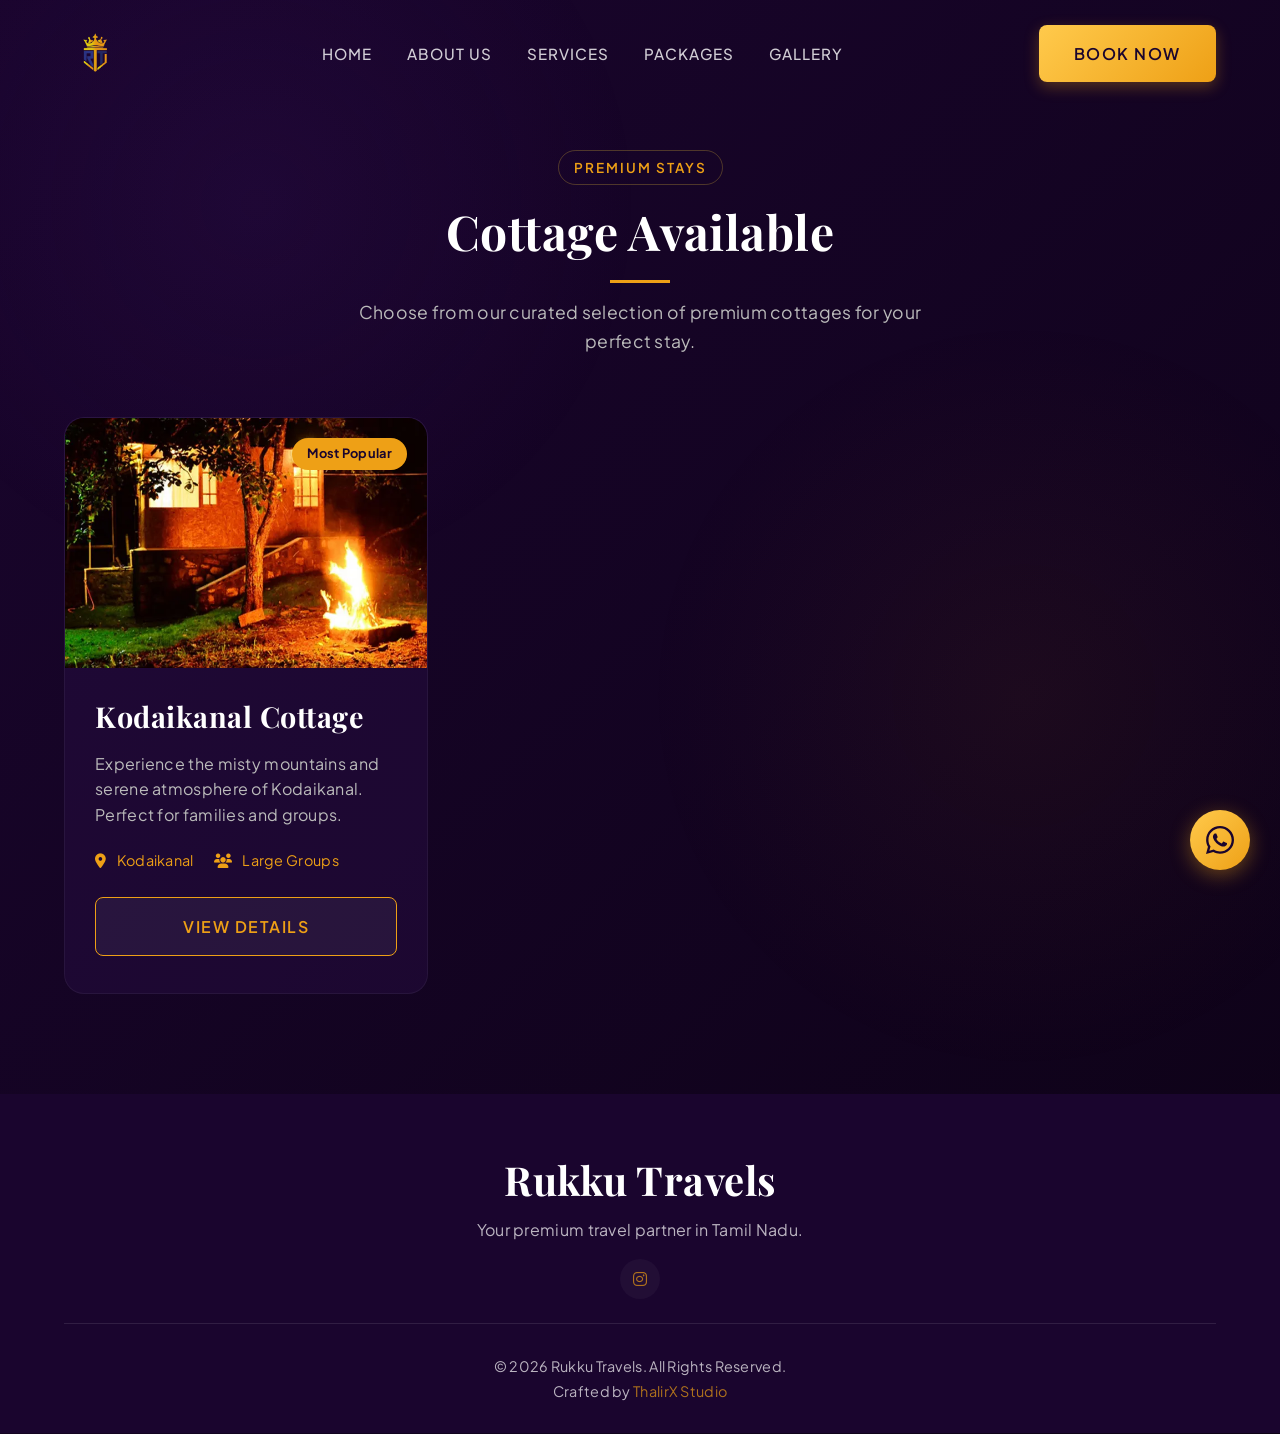
<file: available-cottages.html>
<!DOCTYPE html>
<html lang="en">

<head>
    <meta charset="UTF-8">
    <meta name="viewport" content="width=device-width, initial-scale=1.0">
    <title>Premium Cottage Stays in Kodaikanal | Rukku Travels</title>
    <meta name="description" content="Choose from our curated selection of premium cottages for your perfect stay. Unwind in luxury Kodaikanal cottages with exclusive car rental packages.">
    <meta name="keywords" content="kodaikanal cottage booking, luxury cottage kodaikanal, premium cottages kodaikanal, best cottages in kodaikanal for family, rukku travels">
    <meta name="author" content="thalirxtech">
    <meta name="robots" content="index, follow">
    <link rel="canonical" href="https://rukku-travels.com/available-cottages.html">
    <meta property="og:site_name" content="Rukku Travels">
    <meta property="og:title" content="Premium Cottage Stays in Kodaikanal | Rukku Travels">
    <meta property="og:description" content="Choose from our curated selection of premium Kodaikanal cottages for your perfect getaway.">
    <meta property="og:type" content="website">
    <meta property="og:image" content="https://rukku-travels.com/assets/images/Kodi/main.jpeg">
    <meta name="twitter:card" content="summary_large_image">
    <!-- JSON-LD Schema for AI Knowledge Graphs -->
    <script type="application/ld+json">
    {
      "@context": "https://schema.org",
      "@type": "ItemList",
      "name": "Available Cottages in Kodaikanal",
      "description": "Curated selection of luxury and premium cottages in Kodaikanal, Tamil Nadu, offered by Rukku Travels.",
      "url": "https://rukku-travels.com/available-cottages.html",
      "itemListElement": [
        {
          "@type": "ListItem",
          "position": 1,
          "url": "https://rukku-travels.com/kodaikanal-cottage.html",
          "name": "Kodaikanal Cottage"
        }
      ]
    }
    </script>
    <link rel="preconnect" href="https://fonts.googleapis.com">
    <link rel="preconnect" href="https://fonts.gstatic.com" crossorigin>
    <link
        href="https://fonts.googleapis.com/css2?family=Playfair+Display:wght@500;700&family=Plus+Jakarta+Sans:wght@300;400;500;600;700&display=swap"
        rel="stylesheet">
    <link rel="stylesheet" href="https://cdnjs.cloudflare.com/ajax/libs/font-awesome/6.4.0/css/all.min.css">
    <link rel="stylesheet" href="css/styles.css">
    <style>
        .cottages-section {
            padding: 150px 0 100px;
            min-height: 80vh;
        }

        .cottages-grid {
            display: grid;
            grid-template-columns: repeat(auto-fill, minmax(350px, 1fr));
            gap: 30px;
            margin-top: 50px;
        }

        .cottage-card {
            background: var(--dark-surface);
            border-radius: 20px;
            overflow: hidden;
            border: 1px solid rgba(255, 255, 255, 0.05);
            transition: var(--trans-medium);
            position: relative;
        }

        .cottage-card:hover {
            transform: translateY(-10px);
            border-color: var(--gold-primary);
            box-shadow: var(--shadow-heavy);
        }

        .cottage-img {
            height: 250px;
            overflow: hidden;
            position: relative;
        }

        .cottage-img img {
            width: 100%;
            height: 100%;
            object-fit: cover;
            transition: var(--trans-slow);
        }

        .cottage-card:hover .cottage-img img {
            transform: scale(1.1);
        }

        .cottage-badge {
            position: absolute;
            top: 20px;
            right: 20px;
            background: var(--gold-primary);
            color: var(--navy-dark);
            padding: 5px 15px;
            border-radius: 50px;
            font-weight: 700;
            font-size: 0.8rem;
            z-index: 2;
        }

        .cottage-info {
            padding: 30px;
        }

        .cottage-info h3 {
            font-size: 1.8rem;
            color: var(--white);
            margin-bottom: 15px;
        }

        .cottage-info p {
            color: var(--text-muted);
            margin-bottom: 20px;
            line-height: 1.6;
        }

        .cottage-meta {
            display: flex;
            gap: 20px;
            margin-bottom: 25px;
            color: var(--gold-primary);
            font-size: 0.9rem;
        }

        .cottage-meta span i {
            margin-right: 8px;
        }

        @media (max-width: 768px) {
            .cottages-grid {
                grid-template-columns: 1fr;
            }
        }
    </style>
</head>

<body>
    <div id="sparkles-container"></div>

    <header class="header scrolled">
        <div class="container header-container">
            <a href="index.html" class="logo">
                <span class="logo-icon"><img src="assets/images/logo-400w.webp" alt="RT Logo"></span>
            </a>
            <nav class="nav">
                <ul class="nav-list">
                    <li><a href="index.html#home" class="nav-link">Home</a></li>
                    <li><a href="index.html#about" class="nav-link">About Us</a></li>
                    <li><a href="index.html#services" class="nav-link">Services</a></li>
                    <li><a href="index.html#packages" class="nav-link">Packages</a></li>
                    <li><a href="index.html#gallery" class="nav-link">Gallery</a></li>
                </ul>
            </nav>
            <div class="header-cta">
                <a href="booking.html" class="btn btn-primary btn-ripple">Book Now</a>
                <button class="mobile-toggle"><i class="fa-solid fa-bars"></i></button>
            </div>
        </div>
    </header>

    <main>
        <section class="cottages-section">
            <div class="container">
                <div class="section-header text-center">
                    <span class="section-badge">Premium Stays</span>
                    <h2 class="section-title">Cottage Available</h2>
                    <p class="section-desc">Choose from our curated selection of premium cottages for your perfect stay.</p>
                </div>

                <div class="cottages-grid">
                    <!-- Kodaikanal Cottage -->
                    <div class="cottage-card scroll-reveal-up">
                        <div class="cottage-badge">Most Popular</div>
                        <div class="cottage-img">
                            <picture>
                                <source srcset="assets/images/Kodi/main-400w.webp 400w, assets/images/Kodi/main-800w.webp 800w" type="image/webp">
                                <img src="data:image/svg+xml,%3Csvg xmlns='http://www.w3.org/2000/svg' width='800' height='600'%3E%3Crect width='100%25' height='100%25' fill='%231a052e'/%3E%3C/svg%3E" data-src="assets/images/Kodi/main.jpeg" alt="Kodaikanal Cottage" width="800" height="600" loading="lazy" decoding="async" class="lazy-image">
                            </picture>
                        </div>
                        <div class="cottage-info">
                            <h3>Kodaikanal Cottage</h3>
                            <p>Experience the misty mountains and serene atmosphere of Kodaikanal. Perfect for families and groups.</p>
                            <div class="cottage-meta">
                                <span><i class="fa-solid fa-location-dot"></i> Kodaikanal</span>
                                <span><i class="fa-solid fa-users"></i> Large Groups</span>
                            </div>
                            <a href="kodaikanal-cottage.html" class="btn btn-outline btn-full">View Details</a>
                        </div>
                    </div>

                    <!-- Future cottages can be added here -->
                </div>
            </div>
        </section>
    </main>

    <footer class="footer">
        <div class="container footer-content text-center">
            <h3 class="footer-logo">Rukku Travels</h3>
            <p>Your premium travel partner in Tamil Nadu.</p>
            <div class="social-links mt-3">
                <a href="https://www.instagram.com/rukkutravels_dindigul?igsh=MWUzM3dqNDk4Y2owMQ==" target="_blank"
                    rel="noopener noreferrer"><i class="fa-brands fa-instagram"></i></a>
            </div>
            <div class="footer-bottom mt-4">
                <p>&copy; 2026 Rukku Travels. All Rights Reserved.<br>
                    Crafted by
                    <a href="https://thalirxstudio.netlify.app/" target="_blank" rel="noopener noreferrer">
                        ThalirX Studio
                    </a>
                </p>
            </div>
        </div>
    </footer>

    <!-- Floating WhatsApp Button -->
    <a href="https://wa.me/919976000500" class="floating-whatsapp" target="_blank" rel="noopener noreferrer" title="Chat with us on WhatsApp">
        <svg xmlns="http://www.w3.org/2000/svg" viewBox="0 0 448 512" width="32" height="32" fill="currentColor">
            <path d="M380.9 97.1C339 55.1 283.2 32 223.9 32c-122.4 0-222 99.6-222 222 0 39.1 10.2 77.3 29.6 111L0 480l117.7-30.9c32.4 17.7 68.9 27 106.1 27h.1c122.3 0 224.1-99.6 224.1-222 0-59.3-25.2-115-67.1-157zm-157 341.6c-33.2 0-65.7-8.9-94-25.7l-6.7-4-69.8 18.3L72 359.2l-4.4-7c-18.5-29.4-28.2-63.3-28.2-98.2 0-101.7 82.8-184.5 184.6-184.5 49.3 0 95.6 19.2 130.4 54.1 34.8 34.9 56.2 81.2 56.1 130.5 0 101.8-84.9 184.6-186.6 184.6zm101.2-138.2c-5.5-2.8-32.8-16.2-37.9-18-5.1-1.9-8.8-2.8-12.5 2.8-3.7 5.6-14.3 18-17.6 21.8-3.2 3.7-6.5 4.2-12 1.4-32.6-16.3-54-29.1-75.5-66-5.7-9.8 5.7-9.1 16.3-30.3 1.8-3.7.9-6.9-.5-9.7-1.4-2.8-12.5-30.1-17.1-41.2-4.5-10.8-9.1-9.3-12.5-9.5-3.2-.2-6.9-.2-10.6-.2-3.7 0-9.7 1.4-14.8 6.9-5.1 5.6-19.4 19-19.4 46.3 0 27.3 19.9 53.7 22.6 57.4 2.8 3.7 39.1 59.7 94.8 83.8 35.2 15.2 49 16.5 66.6 13.9 10.7-1.6 32.8-13.4 37.4-26.4 4.6-13 4.6-24.1 3.2-26.4-1.3-2.5-5-3.9-10.5-6.6z"/>
        </svg>
    </a>

    <script src="js/scripts.js" defer></script>
</body>

</html>
</file>
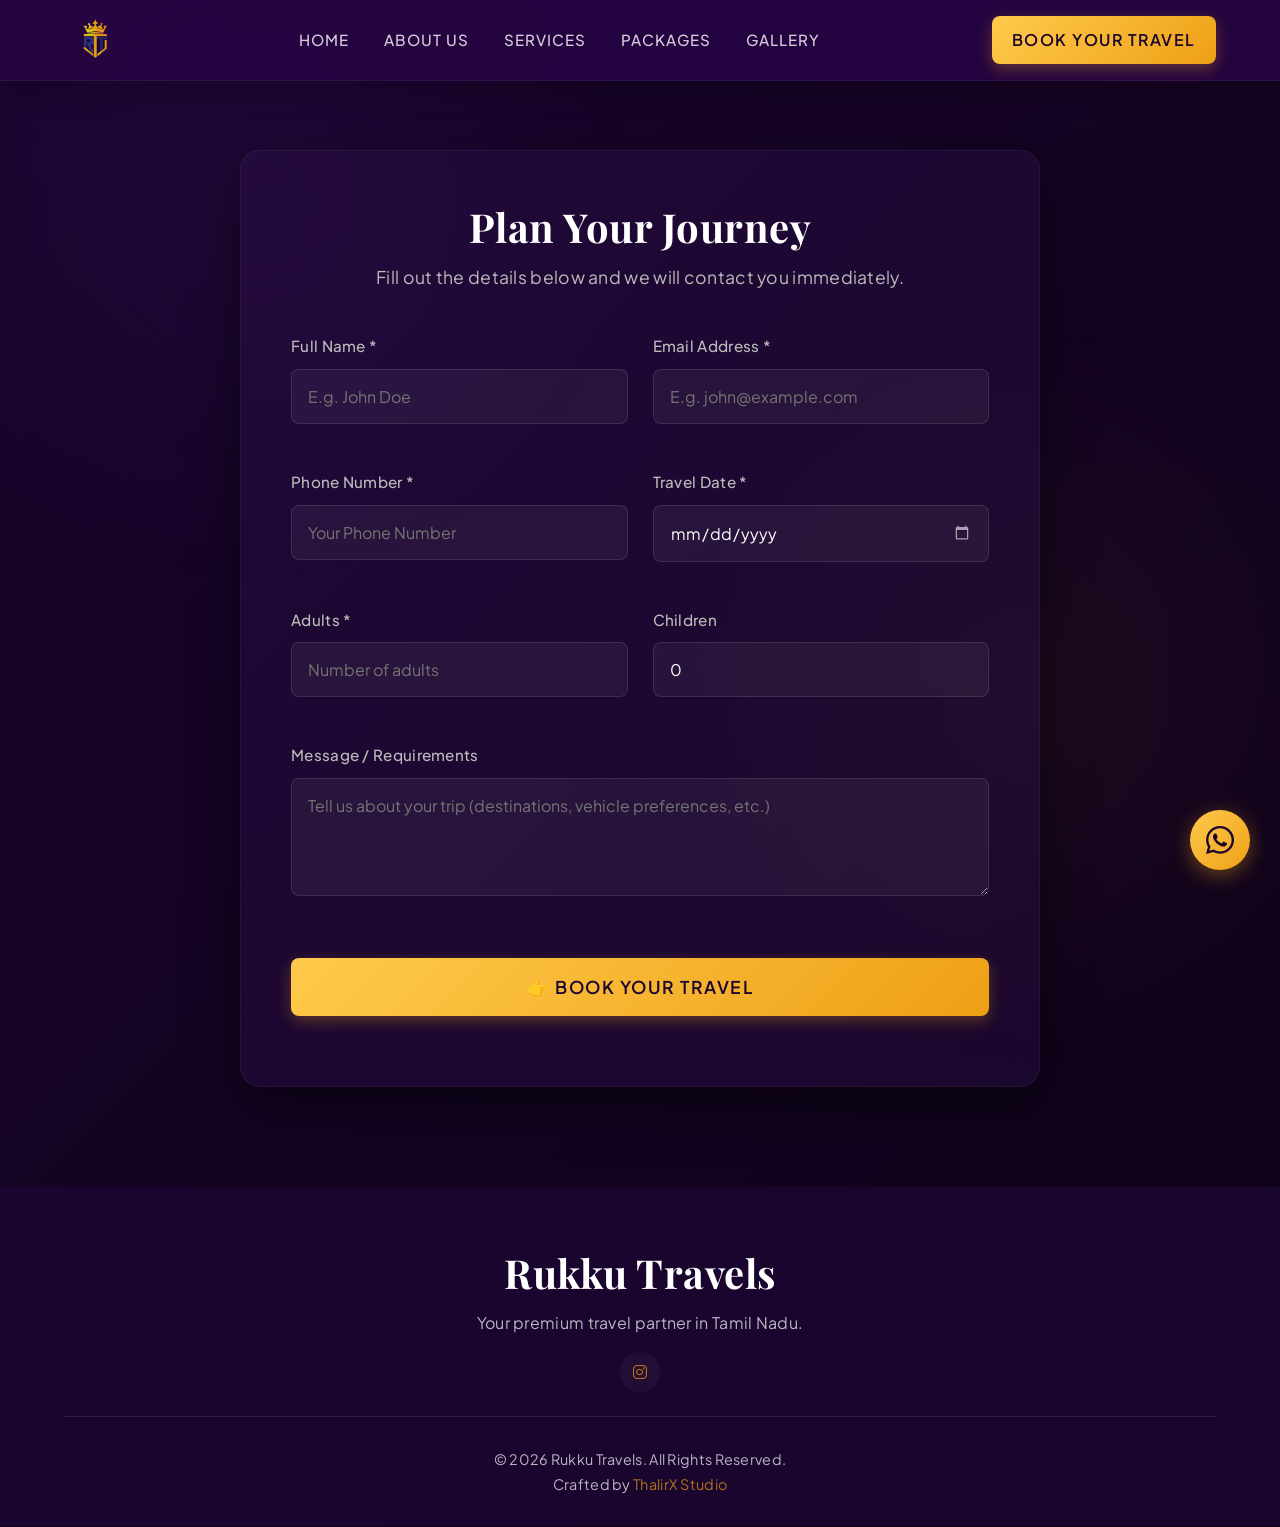
<file: booking.html>
<!DOCTYPE html>
<html lang="en">

<head>
    <meta charset="UTF-8">
    <meta name="viewport" content="width=device-width, initial-scale=1.0">
    <title>Book Luxury Car Rentals & Tours | Rukku Travels</title>
    <meta name="description" content="Plan and book your premium travel experience in Tamil Nadu. Secure comfortable luxury AC cars, guided spiritual tours, and seamless packages from Dindigul.">
    <meta name="keywords" content="rukku travels booking, book luxury car rental dindigul, spiritual tours from dindigul to madurai booking, book hill station tours tamil nadu">
    <meta name="author" content="thalirxtech">
    <meta name="robots" content="index, follow">
    <link rel="canonical" href="https://rukku-travels.com/booking.html">
    <meta property="og:site_name" content="Rukku Travels">
    <meta property="og:title" content="Book Luxury Car Rentals & Tours | Rukku Travels">
    <meta property="og:description" content="Plan and book your premium travel experience in Tamil Nadu with Rukku Travels. safely and seamlessly.">
    <meta property="og:type" content="website">
    <meta property="og:image" content="https://rukku-travels.com/assets/images/logo.png">
    <meta name="twitter:card" content="summary_large_image">
    <link rel="preconnect" href="https://fonts.googleapis.com">
    <link rel="preconnect" href="https://fonts.gstatic.com" crossorigin>
    <link
        href="https://fonts.googleapis.com/css2?family=Playfair+Display:wght@500;700&family=Plus+Jakarta+Sans:wght@300;400;500;600;700&display=swap"
        rel="stylesheet">
    <link rel="stylesheet" href="https://cdnjs.cloudflare.com/ajax/libs/font-awesome/6.4.0/css/all.min.css">
    <link rel="stylesheet" href="css/styles.css">
    <style>
        .booking-section {
            padding: 150px 0 100px;
            min-height: 100vh;
            display: flex;
            align-items: center;
        }

        .booking-form-wrapper {
            background: var(--dark-surface);
            padding: 50px;
            border-radius: 20px;
            box-shadow: var(--shadow-heavy);
            max-width: 800px;
            margin: 0 auto;
            border: 1px solid rgba(255, 255, 255, 0.05);
            position: relative;
        }

        .booking-header {
            text-align: center;
            margin-bottom: 40px;
        }

        .booking-header h1 {
            font-size: 2.5rem;
            color: var(--white);
            margin-bottom: 10px;
        }

        .booking-header p {
            color: var(--text-muted);
            font-size: 1.1rem;
        }

        .booking-form {
            display: grid;
            grid-template-columns: 1fr 1fr;
            gap: 25px;
        }

        .input-group.full-width {
            grid-column: 1 / -1;
        }

        .input-group label {
            display: block;
            margin-bottom: 10px;
            color: var(--text-muted);
            font-size: 0.95rem;
            font-weight: 500;
        }

        .input-group input,
        .input-group textarea {
            width: 100%;
            padding: 16px;
            background: rgba(255, 255, 255, 0.05);
            border: 1px solid rgba(255, 255, 255, 0.1);
            border-radius: 8px;
            color: var(--white);
            font-family: var(--font-body);
            transition: var(--trans-fast);
            font-size: 1rem;
        }

        .input-group input:focus,
        .input-group textarea:focus {
            outline: none;
            border-color: var(--gold-primary);
            background: rgba(255, 255, 255, 0.1);
            box-shadow: 0 0 10px rgba(238, 160, 22, 0.1);
        }

        /* Style date picker icon area */
        ::-webkit-calendar-picker-indicator {
            filter: invert(1);
            opacity: 0.6;
            cursor: pointer;
        }

        ::-webkit-calendar-picker-indicator:hover {
            opacity: 1;
        }

        /* Remove number input spinners */
        input[type="number"]::-webkit-inner-spin-button,
        input[type="number"]::-webkit-outer-spin-button {
            -webkit-appearance: none;
            margin: 0;
        }

        .success-overlay {
            position: absolute;
            top: 0;
            left: 0;
            width: 100%;
            height: 100%;
            background: var(--dark-surface);
            border-radius: 20px;
            z-index: 10;
            display: flex;
            flex-direction: column;
            justify-content: center;
            align-items: center;
            text-align: center;
            padding: 40px;
            opacity: 0;
            pointer-events: none;
            transition: opacity 0.4s ease;
        }

        .success-overlay.active {
            opacity: 1;
            pointer-events: auto;
        }

        .success-overlay i {
            font-size: 4rem;
            color: #25D366;
            margin-bottom: 20px;
        }

        .success-overlay h2 {
            color: var(--white);
            font-size: 2rem;
            margin-bottom: 15px;
        }

        .success-overlay p {
            color: var(--text-muted);
            font-size: 1.1rem;
            line-height: 1.6;
            margin-bottom: 30px;
        }

        .btn-back {
            background: transparent;
            color: var(--gold-primary);
            border: 1px solid var(--gold-primary);
        }

        .btn-back:hover {
            background: var(--gold-primary);
            color: var(--navy-dark);
        }

        @media (max-width: 768px) {
            .booking-form {
                grid-template-columns: 1fr;
            }

            .booking-form-wrapper {
                padding: 30px 20px;
            }
        }
    </style>
</head>

<body>
    <!-- Sparkles Container -->
    <div id="sparkles-container"></div>

    <!-- Header -->
    <header class="header scrolled">
        <div class="container header-container">
            <a href="index.html" class="logo">
                <span class="logo-icon"><img src="assets/images/logo-400w.webp" alt="RT Logo"></span>
            </a>

            <nav class="nav">
                <ul class="nav-list">
                    <li><a href="index.html#home" class="nav-link">Home</a></li>
                    <li><a href="index.html#about" class="nav-link">About Us</a></li>
                    <li><a href="index.html#services" class="nav-link">Services</a></li>
                    <li><a href="index.html#packages" class="nav-link">Packages</a></li>
                    <li><a href="index.html#gallery" class="nav-link">Gallery</a></li>
                </ul>
            </nav>
            <div class="header-cta">
                <a href="booking.html" class="btn btn-primary btn-ripple" style="padding: 10px 20px;"> Book Your Travel</a>
                <button class="mobile-toggle"><i class="fa-solid fa-bars"></i></button>
            </div>
        </div>
    </header>

    <main>
        <section class="booking-section">
            <div class="container">
                <div class="booking-form-wrapper">

                    <div class="booking-header">
                        <h1>Plan Your Journey</h1>
                        <p>Fill out the details below and we will contact you immediately.</p>
                    </div>

                    <form id="bookingForm" class="booking-form">
                        <div class="input-group">
                            <label for="b_name">Full Name *</label>
                            <input type="text" id="b_name" placeholder="E.g. John Doe" required>
                        </div>
                        <div class="input-group">
                            <label for="b_email">Email Address *</label>
                            <input type="email" id="b_email" placeholder="E.g. john@example.com" required>
                        </div>
                        <div class="input-group">
                            <label for="b_phone">Phone Number *</label>
                            <input type="tel" id="b_phone" placeholder="Your Phone Number" required>
                        </div>
                        <div class="input-group">
                            <label for="b_date">Travel Date *</label>
                            <input type="date" id="b_date" required>
                        </div>
                        <div class="input-group">
                            <label for="b_adults">Adults *</label>
                            <input type="number" id="b_adults" placeholder="Number of adults" min="1" required>
                        </div>
                        <div class="input-group">
                            <label for="b_children">Children</label>
                            <input type="number" id="b_children" placeholder="Number of children" min="0" value="0">
                        </div>
                        <div class="input-group full-width">
                            <label for="b_message">Message / Requirements</label>
                            <textarea id="b_message" rows="4"
                                placeholder="Tell us about your trip (destinations, vehicle preferences, etc.)"
                                required></textarea>
                        </div>

                        <div class="input-group full-width" style="margin-top: 10px;">
                            <button type="submit" class="btn btn-primary btn-full btn-ripple"
                                style="font-size: 1.1rem; padding: 18px;">👉 Book Your Travel</button>
                        </div>
                    </form>

                    <!-- Success Overlay -->
                    <div class="success-overlay" id="successOverlay">
                        <i class="fa-solid fa-circle-check"></i>
                        <h2>Booking Request Sent!</h2>
                        <p>Your message was sent successfully.<br>Our team will contact you soon.<br>Thank you for
                            booking.</p>
                        <a href="index.html" class="btn btn-back mt-4">Return to Home</a>
                    </div>

                </div>
            </div>
        </section>
    </main>

    <!-- Footer -->
    <footer class="footer">
        <div class="container footer-content text-center">
            <h3 class="footer-logo">Rukku Travels</h3>
            <p>Your premium travel partner in Tamil Nadu.</p>
            <div class="social-links mt-3">
                <a href="https://www.instagram.com/rukkutravels_dindigul?igsh=MWUzM3dqNDk4Y2owMQ==" target="_blank"
                    rel="noopener noreferrer"><i class="fa-brands fa-instagram"></i></a>
            </div>
            <div class="footer-bottom mt-4">
                <p>&copy; 2026 Rukku Travels. All Rights Reserved.<br>
                    Crafted by
                    <a href="https://thalirxstudio.netlify.app/" target="_blank" rel="noopener noreferrer">
                        ThalirX Studio
                    </a>
                </p>
            </div>
        </div>
    </footer>

    <!-- Floating WhatsApp Button -->
    <a href="https://wa.me/919976000500" class="floating-whatsapp" target="_blank" rel="noopener noreferrer" title="Chat with us on WhatsApp">
        <svg xmlns="http://www.w3.org/2000/svg" viewBox="0 0 448 512" width="32" height="32" fill="currentColor">
            <path d="M380.9 97.1C339 55.1 283.2 32 223.9 32c-122.4 0-222 99.6-222 222 0 39.1 10.2 77.3 29.6 111L0 480l117.7-30.9c32.4 17.7 68.9 27 106.1 27h.1c122.3 0 224.1-99.6 224.1-222 0-59.3-25.2-115-67.1-157zm-157 341.6c-33.2 0-65.7-8.9-94-25.7l-6.7-4-69.8 18.3L72 359.2l-4.4-7c-18.5-29.4-28.2-63.3-28.2-98.2 0-101.7 82.8-184.5 184.6-184.5 49.3 0 95.6 19.2 130.4 54.1 34.8 34.9 56.2 81.2 56.1 130.5 0 101.8-84.9 184.6-186.6 184.6zm101.2-138.2c-5.5-2.8-32.8-16.2-37.9-18-5.1-1.9-8.8-2.8-12.5 2.8-3.7 5.6-14.3 18-17.6 21.8-3.2 3.7-6.5 4.2-12 1.4-32.6-16.3-54-29.1-75.5-66-5.7-9.8 5.7-9.1 16.3-30.3 1.8-3.7.9-6.9-.5-9.7-1.4-2.8-12.5-30.1-17.1-41.2-4.5-10.8-9.1-9.3-12.5-9.5-3.2-.2-6.9-.2-10.6-.2-3.7 0-9.7 1.4-14.8 6.9-5.1 5.6-19.4 19-19.4 46.3 0 27.3 19.9 53.7 22.6 57.4 2.8 3.7 39.1 59.7 94.8 83.8 35.2 15.2 49 16.5 66.6 13.9 10.7-1.6 32.8-13.4 37.4-26.4 4.6-13 4.6-24.1 3.2-26.4-1.3-2.5-5-3.9-10.5-6.6z"/>
        </svg>
    </a>

    <script>
        document.getElementById('bookingForm').addEventListener('submit', function (e) {
            e.preventDefault(); // Prevent default submission

            // Collect input values
            const name = document.getElementById('b_name').value.trim();
            const email = document.getElementById('b_email').value.trim();
            const phone = document.getElementById('b_phone').value.trim();
            const date = document.getElementById('b_date').value.trim();
            const adults = document.getElementById('b_adults').value.trim();
            const children = document.getElementById('b_children').value.trim();
            const message = document.getElementById('b_message').value.trim();

            // Construct WhatsApp Message Structure
            const waMessage = `Hello Rukku Travels,

Name: ${name}
Email: ${email}
Phone: ${phone}

Travel Date: ${date}

People:
Adult: ${adults}
Child: ${children}

Message: ${message}`;

            // Encode message for URL
            const encodedMessage = encodeURIComponent(waMessage);

            // WhatsApp Web URL
            const whatsappNumber = "916382494746";
            const whatsappURL = `https://wa.me/${whatsappNumber}?text=${encodedMessage}`;

            // Open WhatsApp
            window.open(whatsappURL, "_blank");

            // Show success overlay
            document.getElementById('successOverlay').classList.add('active');

            // Clear the form
            this.reset();
        });
    </script>
</body>

</html>
</file>
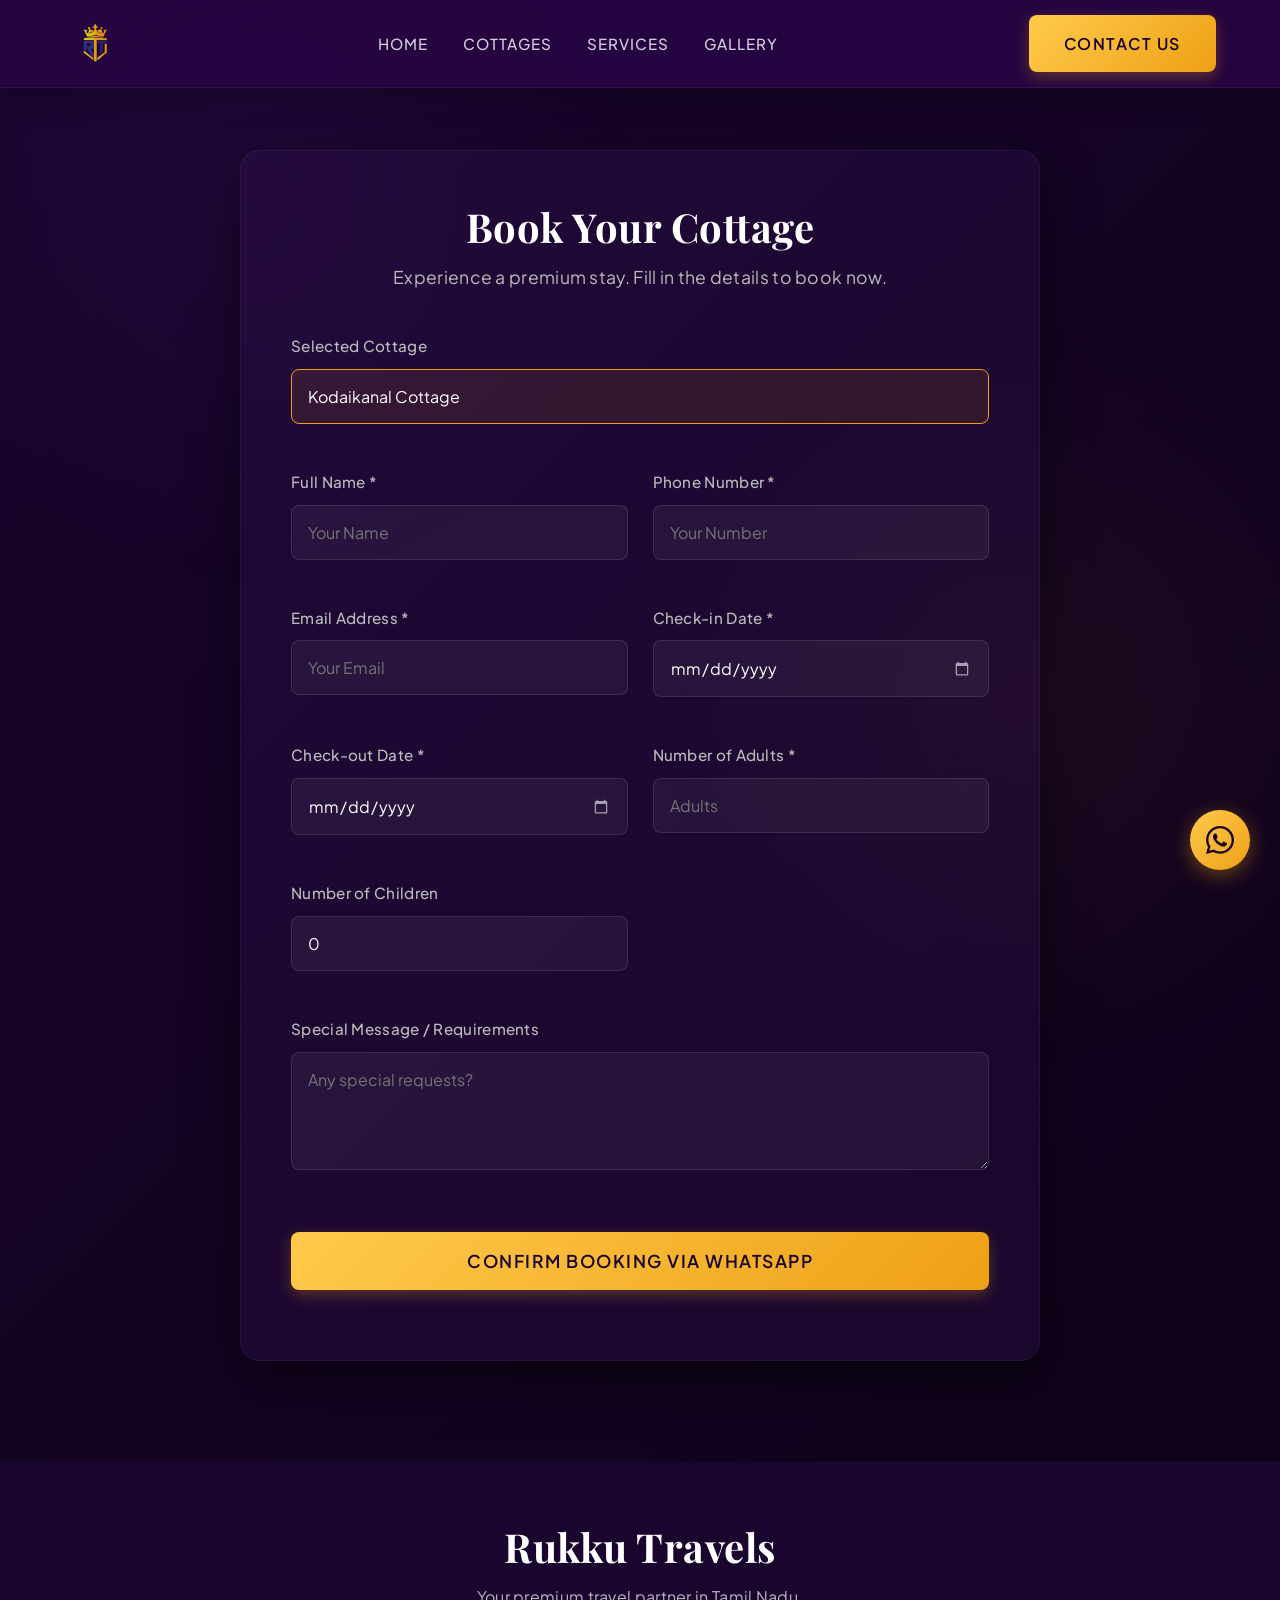
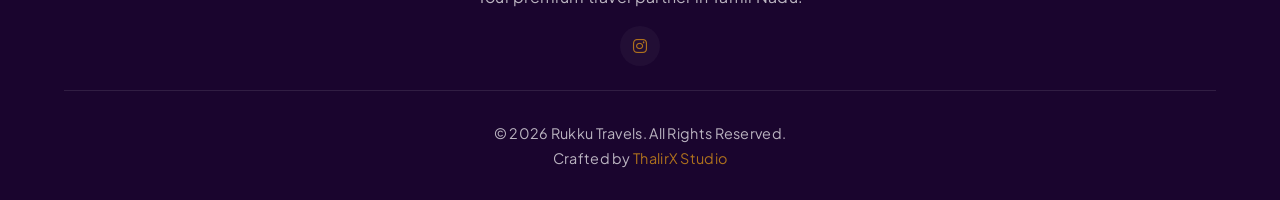
<file: cotagebooking.html>
<!DOCTYPE html>
<html lang="en">

<head>
    <meta charset="UTF-8">
    <meta name="viewport" content="width=device-width, initial-scale=1.0">
    <title>Book Premium Kodaikanal Cottages | Rukku Travels</title>
    <meta name="description" content="Confirm your premium Kodaikanal cottage booking securely with Rukku Travels. Enjoy misty mountains, exceptional hospitality, and personalized car packages.">
    <meta name="keywords" content="kodaikanal cottage booking online, best cottages in kodaikanal booking, premium stay kodaikanal, book cottage in kodaikanal, rukku travels">
    <meta name="author" content="thalirxtech">
    <meta name="robots" content="index, follow">
    <link rel="canonical" href="https://rukku-travels.com/cotagebooking.html">
    <meta property="og:site_name" content="Rukku Travels">
    <meta property="og:title" content="Book Premium Kodaikanal Cottages | Rukku Travels">
    <meta property="og:description" content="Secure your exclusive stay in the misty mountains of Kodaikanal with Rukku Travels.">
    <meta property="og:type" content="website">
    <meta property="og:image" content="https://rukku-travels.com/assets/images/Kodi/main.jpeg">
    <meta name="twitter:card" content="summary_large_image">
    <link rel="preconnect" href="https://fonts.googleapis.com">
    <link rel="preconnect" href="https://fonts.gstatic.com" crossorigin>
    <link
        href="https://fonts.googleapis.com/css2?family=Playfair+Display:wght@500;700&family=Plus+Jakarta+Sans:wght@300;400;500;600;700&display=swap"
        rel="stylesheet">
    <link rel="stylesheet" href="https://cdnjs.cloudflare.com/ajax/libs/font-awesome/6.4.0/css/all.min.css">
    <link rel="stylesheet" href="css/styles.css">
    <style>
        .booking-section {
            padding: 150px 0 100px;
            min-height: 100vh;
            display: flex;
            align-items: center;
        }

        .booking-form-wrapper {
            background: var(--dark-surface);
            padding: 50px;
            border-radius: 20px;
            box-shadow: var(--shadow-heavy);
            max-width: 800px;
            margin: 0 auto;
            border: 1px solid rgba(255, 255, 255, 0.05);
            position: relative;
        }

        .booking-header {
            text-align: center;
            margin-bottom: 40px;
        }

        .booking-header h1 {
            font-size: 2.5rem;
            color: var(--white);
            margin-bottom: 10px;
        }

        .booking-header p {
            color: var(--text-muted);
            font-size: 1.1rem;
        }

        .booking-form {
            display: grid;
            grid-template-columns: 1fr 1fr;
            gap: 25px;
        }

        .input-group.full-width {
            grid-column: 1 / -1;
        }

        .input-group label {
            display: block;
            margin-bottom: 10px;
            color: var(--text-muted);
            font-size: 0.95rem;
            font-weight: 500;
        }

        .input-group input,
        .input-group textarea {
            width: 100%;
            padding: 16px;
            background: rgba(255, 255, 255, 0.05);
            border: 1px solid rgba(255, 255, 255, 0.1);
            border-radius: 8px;
            color: var(--white);
            font-family: var(--font-body);
            transition: var(--trans-fast);
            font-size: 1rem;
        }

        .input-group input:focus,
        .input-group textarea:focus {
            outline: none;
            border-color: var(--gold-primary);
            background: rgba(255, 255, 255, 0.1);
            box-shadow: 0 0 10px rgba(238, 160, 22, 0.1);
        }

        ::-webkit-calendar-picker-indicator {
            filter: invert(1);
            opacity: 0.6;
            cursor: pointer;
        }

        .success-overlay {
            position: absolute;
            top: 0;
            left: 0;
            width: 100%;
            height: 100%;
            background: var(--dark-surface);
            border-radius: 20px;
            z-index: 10;
            display: flex;
            flex-direction: column;
            justify-content: center;
            align-items: center;
            text-align: center;
            padding: 40px;
            opacity: 0;
            pointer-events: none;
            transition: opacity 0.4s ease;
        }

        .success-overlay.active {
            opacity: 1;
            pointer-events: auto;
        }

        .success-overlay i {
            font-size: 4rem;
            color: #25D366;
            margin-bottom: 20px;
        }

        .btn-back {
            background: transparent;
            color: var(--gold-primary);
            border: 1px solid var(--gold-primary);
        }

        @media (max-width: 768px) {
            .booking-form {
                grid-template-columns: 1fr;
            }
        }
    </style>
</head>

<body>
    <div id="sparkles-container"></div>

    <header class="header scrolled">
        <div class="container header-container">
            <a href="index.html" class="logo">
                <span class="logo-icon"><img src="assets/images/logo-400w.webp" alt="RT Logo"></span>
            </a>
            <nav class="nav">
                <ul class="nav-list">
                    <li><a href="index.html#home" class="nav-link">Home</a></li>
                    <li><a href="available-cottages.html" class="nav-link">Cottages</a></li>
                    <li><a href="index.html#services" class="nav-link">Services</a></li>
                    <li><a href="index.html#gallery" class="nav-link">Gallery</a></li>
                </ul>
            </nav>
            <div class="header-cta">
                <a href="index.html#contact" class="btn btn-primary btn-ripple">Contact Us</a>
                <button class="mobile-toggle"><i class="fa-solid fa-bars"></i></button>
            </div>
        </div>
    </header>

    <main>
        <section class="booking-section">
            <div class="container">
                <div class="booking-form-wrapper">
                    <div class="booking-header">
                        <h1>Book Your Cottage</h1>
                        <p>Experience a premium stay. Fill in the details to book now.</p>
                    </div>

                    <form id="cottageBookingForm" class="booking-form">
                        <div class="input-group full-width">
                            <label for="c_cottage">Selected Cottage</label>
                            <input type="text" id="c_cottage" value="Kodaikanal Cottage" readonly style="background: rgba(238, 160, 22, 0.1); border-color: var(--gold-primary);">
                        </div>
                        <div class="input-group">
                            <label for="c_name">Full Name *</label>
                            <input type="text" id="c_name" placeholder="Your Name" required>
                        </div>
                        <div class="input-group">
                            <label for="c_phone">Phone Number *</label>
                            <input type="tel" id="c_phone" placeholder="Your Number" required>
                        </div>
                        <div class="input-group">
                            <label for="c_email">Email Address *</label>
                            <input type="email" id="c_email" placeholder="Your Email" required>
                        </div>
                        <div class="input-group">
                            <label for="c_checkin">Check-in Date *</label>
                            <input type="date" id="c_checkin" required>
                        </div>
                        <div class="input-group">
                            <label for="c_checkout">Check-out Date *</label>
                            <input type="date" id="c_checkout" required>
                        </div>
                        <div class="input-group">
                            <label for="c_adults">Number of Adults *</label>
                            <input type="number" id="c_adults" placeholder="Adults" min="1" required>
                        </div>
                        <div class="input-group">
                            <label for="c_children">Number of Children</label>
                            <input type="number" id="c_children" placeholder="Children" min="0" value="0">
                        </div>
                        <div class="input-group full-width">
                            <label for="c_message">Special Message / Requirements</label>
                            <textarea id="c_message" rows="4" placeholder="Any special requests?"></textarea>
                        </div>

                        <div class="input-group full-width" style="margin-top: 10px;">
                            <button type="submit" class="btn btn-primary btn-full btn-ripple"
                                style="font-size: 1.1rem; padding: 18px;">Confirm Booking via WhatsApp</button>
                        </div>
                    </form>

                    <div class="success-overlay" id="successOverlay">
                        <i class="fa-solid fa-circle-check"></i>
                        <h2>Booking Request Sent!</h2>
                        <p>Redirecting to WhatsApp to complete your booking...</p>
                        <a href="index.html" class="btn btn-back mt-4">Return to Home</a>
                    </div>
                </div>
            </div>
        </section>
    </main>

    <footer class="footer">
        <div class="container footer-content text-center">
            <h3 class="footer-logo">Rukku Travels</h3>
            <p>Your premium travel partner in Tamil Nadu.</p>
            <div class="social-links mt-3">
                <a href="https://www.instagram.com/rukkutravels_dindigul?igsh=MWUzM3dqNDk4Y2owMQ==" target="_blank"
                    rel="noopener noreferrer"><i class="fa-brands fa-instagram"></i></a>
            </div>
            <div class="footer-bottom mt-4">
                <p>&copy; 2026 Rukku Travels. All Rights Reserved.<br>
                    Crafted by
                    <a href="https://thalirxstudio.netlify.app/" target="_blank" rel="noopener noreferrer">
                        ThalirX Studio
                    </a>
                </p>
            </div>
        </div>
    </footer>

    <!-- Floating WhatsApp Button -->
    <a href="https://wa.me/919976000500" class="floating-whatsapp" target="_blank" rel="noopener noreferrer" title="Chat with us on WhatsApp">
        <svg xmlns="http://www.w3.org/2000/svg" viewBox="0 0 448 512" width="32" height="32" fill="currentColor">
            <path d="M380.9 97.1C339 55.1 283.2 32 223.9 32c-122.4 0-222 99.6-222 222 0 39.1 10.2 77.3 29.6 111L0 480l117.7-30.9c32.4 17.7 68.9 27 106.1 27h.1c122.3 0 224.1-99.6 224.1-222 0-59.3-25.2-115-67.1-157zm-157 341.6c-33.2 0-65.7-8.9-94-25.7l-6.7-4-69.8 18.3L72 359.2l-4.4-7c-18.5-29.4-28.2-63.3-28.2-98.2 0-101.7 82.8-184.5 184.6-184.5 49.3 0 95.6 19.2 130.4 54.1 34.8 34.9 56.2 81.2 56.1 130.5 0 101.8-84.9 184.6-186.6 184.6zm101.2-138.2c-5.5-2.8-32.8-16.2-37.9-18-5.1-1.9-8.8-2.8-12.5 2.8-3.7 5.6-14.3 18-17.6 21.8-3.2 3.7-6.5 4.2-12 1.4-32.6-16.3-54-29.1-75.5-66-5.7-9.8 5.7-9.1 16.3-30.3 1.8-3.7.9-6.9-.5-9.7-1.4-2.8-12.5-30.1-17.1-41.2-4.5-10.8-9.1-9.3-12.5-9.5-3.2-.2-6.9-.2-10.6-.2-3.7 0-9.7 1.4-14.8 6.9-5.1 5.6-19.4 19-19.4 46.3 0 27.3 19.9 53.7 22.6 57.4 2.8 3.7 39.1 59.7 94.8 83.8 35.2 15.2 49 16.5 66.6 13.9 10.7-1.6 32.8-13.4 37.4-26.4 4.6-13 4.6-24.1 3.2-26.4-1.3-2.5-5-3.9-10.5-6.6z"/>
        </svg>
    </a>

    <script>
        // Handle URL parameter for cottage name
        window.addEventListener('DOMContentLoaded', () => {
            const urlParams = new URLSearchParams(window.location.search);
            const cottage = urlParams.get('cottage');
            if (cottage) {
                document.getElementById('c_cottage').value = cottage;
            }
        });

        document.getElementById('cottageBookingForm').addEventListener('submit', function (e) {
            e.preventDefault();

            const cottage = document.getElementById('c_cottage').value.trim();
            const name = document.getElementById('c_name').value.trim();
            const phone = document.getElementById('c_phone').value.trim();
            const email = document.getElementById('c_email').value.trim();
            const checkin = document.getElementById('c_checkin').value;
            const checkout = document.getElementById('c_checkout').value;
            const adults = document.getElementById('c_adults').value;
            const children = document.getElementById('c_children').value;
            const message = document.getElementById('c_message').value.trim();

            const waMessage = `Hello Rukku Travels, I want to book a Cottage!
            
Selected Cottage: ${cottage}
            
Name: ${name}
Phone: ${phone}
Email: ${email}

Check-in: ${checkin}
Check-out: ${checkout}

Guests:
Adults: ${adults}
Children: ${children}

Message: ${message}`;

            const encodedMessage = encodeURIComponent(waMessage);
            const whatsappNumber = "916382494746";
            const whatsappURL = `https://wa.me/${whatsappNumber}?text=${encodedMessage}`;

            window.open(whatsappURL, "_blank");
            document.getElementById('successOverlay').classList.add('active');
            this.reset();
        });
    </script>
</body>

</html>
</file>
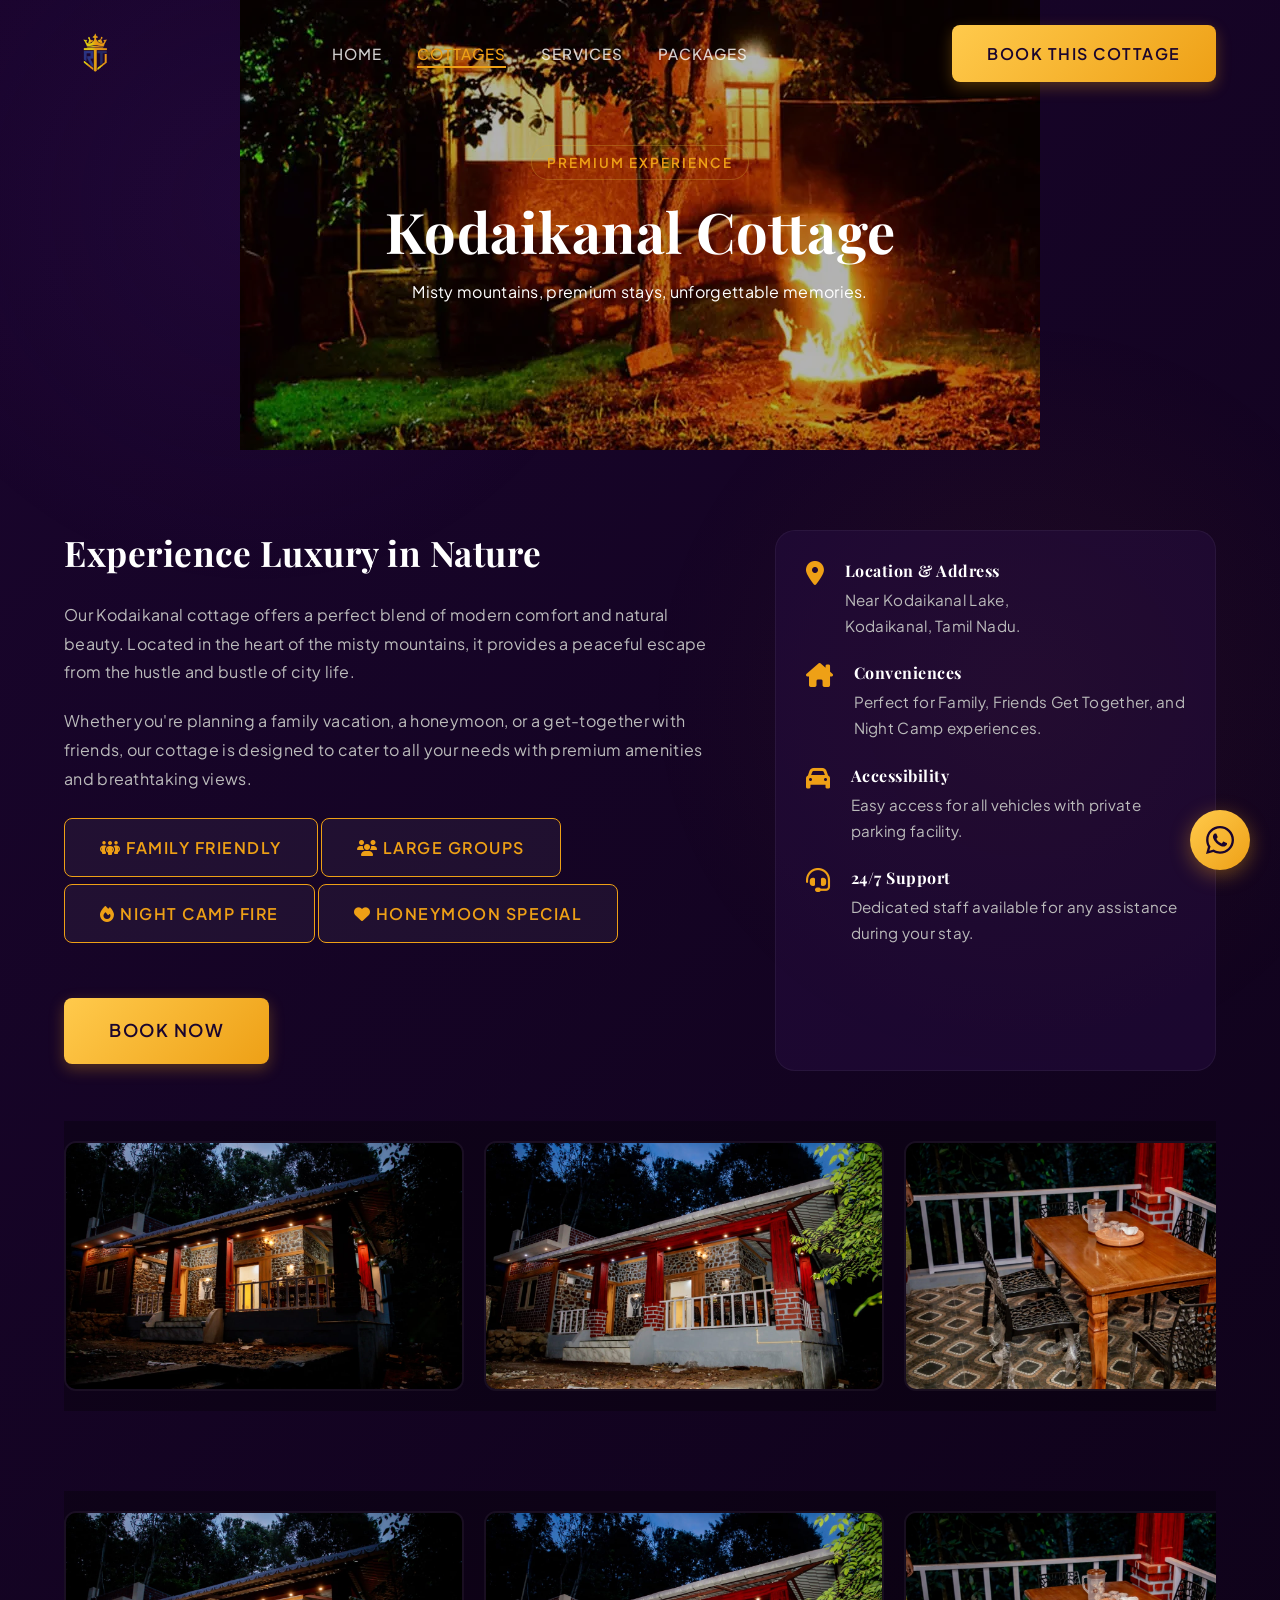
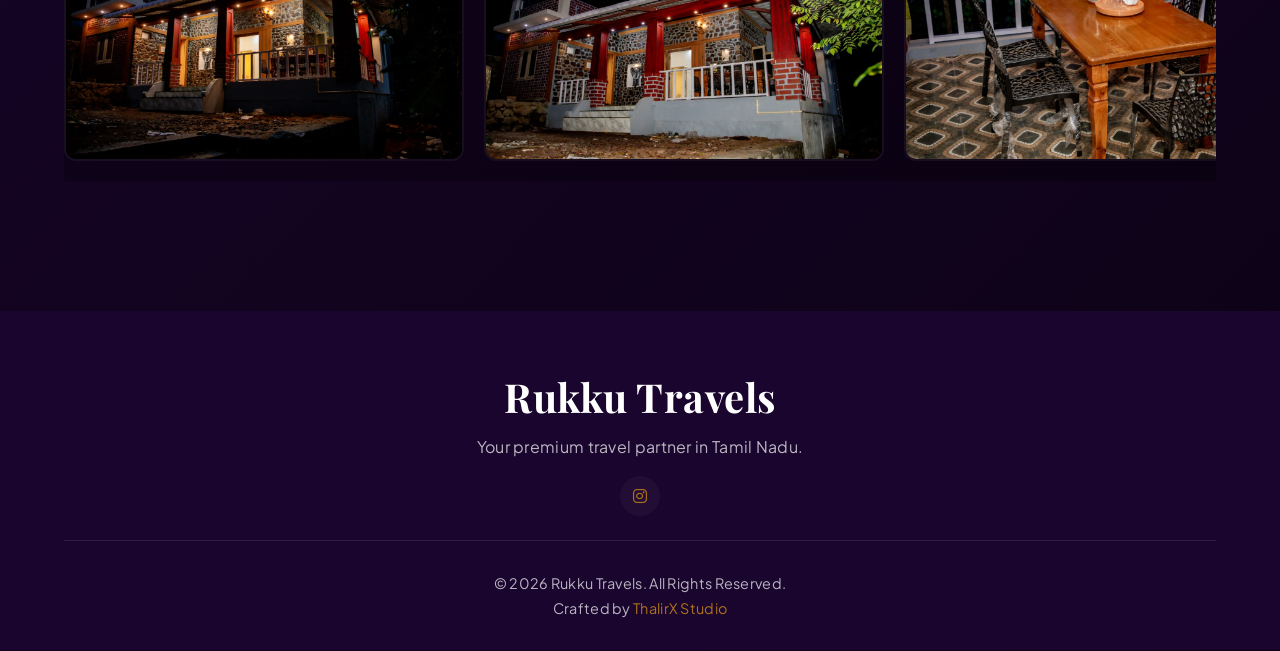
<file: kodaikanal-cottage.html>
<!DOCTYPE html>
<html lang="en">

<head>
    <meta charset="UTF-8">
    <meta name="viewport" content="width=device-width, initial-scale=1.0">
    <title>Best Cottages in Kodaikanal with Car Rental | Rukku Travels</title>
    <meta name="description" content="Book premium luxury cottages in Kodaikanal paired with seamless car rentals. Perfect for affluent families & couples. Discover hidden gems with local guides.">
    <meta name="keywords" content="kodaikanal cottage booking, best cottages in kodaikanal with car rental, rukku travels, premium tour packages from chennai to kodaikanal, family tour packages kodaikanal">
    <meta name="author" content="thalirxtech">
    <meta name="robots" content="index, follow">
    <link rel="canonical" href="https://rukku-travels.com/kodaikanal-cottage.html">
    <meta property="og:site_name" content="Rukku Travels">
    <meta property="og:title" content="Best Cottages in Kodaikanal with Car Rental | Rukku Travels">
    <meta property="og:description" content="Experience seamless luxury with our exclusive Kodaikanal car rental and cottage packages.">
    <meta property="og:type" content="website">
    <meta property="og:image" content="https://rukku-travels.com/assets/images/Kodi/main.jpeg">
    <meta name="twitter:card" content="summary_large_image">
    <!-- JSON-LD Schema for AI Knowledge Graphs -->
    <script type="application/ld+json">
    {
      "@context": "https://schema.org",
      "@type": "LodgingBusiness",
      "@id": "https://rukku-travels.com/kodaikanal-cottage.html",
      "name": "Kodaikanal Cottage - Rukku Travels",
      "description": "Premium luxury cottage stay in Kodaikanal, near Kodaikanal Lake. Ideal for family tours, honeymoons, and group get-togethers. Managed by Rukku Travels.",
      "image": "https://rukku-travels.com/assets/images/Kodi/main-800w.webp",
      "url": "https://rukku-travels.com/kodaikanal-cottage.html",
      "telephone": "+91-9976000500",
      "address": {
        "@type": "PostalAddress",
        "addressLocality": "Kodaikanal",
        "addressRegion": "Tamil Nadu",
        "addressCountry": "IN"
      },
      "amenityFeature": [
        {
          "@type": "LocationFeatureSpecification",
          "name": "Night Camp Fire",
          "value": true
        },
        {
          "@type": "LocationFeatureSpecification",
          "name": "Family Friendly",
          "value": true
        },
        {
          "@type": "LocationFeatureSpecification",
          "name": "Private Parking",
          "value": true
        }
      ],
      "parentOrganization": {
        "@type": "TravelAgency",
        "name": "Rukku Travels",
        "url": "https://rukku-travels.com"
      }
    }
    </script>
    <!-- Preload Hero Image -->
    <link rel="preload" href="assets/images/Kodi/main-800w.webp" as="image" type="image/webp" media="(min-width: 481px)" fetchpriority="high">
    <link rel="preload" href="assets/images/Kodi/main-400w.webp" as="image" type="image/webp" media="(max-width: 480px)" fetchpriority="high">
    
    <link rel="preconnect" href="https://fonts.googleapis.com">
    <link rel="preconnect" href="https://fonts.gstatic.com" crossorigin>
    <link
        href="https://fonts.googleapis.com/css2?family=Playfair+Display:wght@500;700&family=Plus+Jakarta+Sans:wght@300;400;500;600;700&display=swap"
        rel="stylesheet">
    <link rel="stylesheet" href="https://cdnjs.cloudflare.com/ajax/libs/font-awesome/6.4.0/css/all.min.css">
    <link rel="stylesheet" href="css/styles.css">
    <style>
        .cottage-hero {
            position: relative;
            height: 450px;
            overflow: hidden;
            display: flex;
            align-items: center;
            justify-content: center;
        }

        .hero-main-img {
            width: 100%;
            height: 100%;
            object-fit: cover;
            filter: brightness(0.7);
        }

        .hero-overlay-content {
            position: absolute;
            z-index: 2;
            text-align: center;
            color: var(--white);
        }

        .hero-overlay-content h1 {
            font-size: 3.5rem;
            margin-bottom: 10px;
        }

        .details-section {
            padding: 80px 0;
            background: var(--dark-bg);
        }

        .details-grid {
            display: grid;
            grid-template-columns: 1.5fr 1fr;
            gap: 50px;
        }

        .details-content h2 {
            font-size: 2.2rem;
            color: var(--white);
            margin-bottom: 25px;
        }

        .details-content p {
            color: var(--text-muted);
            line-height: 1.8;
            margin-bottom: 20px;
        }

        .info-card {
            background: var(--dark-surface);
            padding: 30px;
            border-radius: 20px;
            border: 1px solid rgba(255, 255, 255, 0.05);
        }

        .info-item {
            display: flex;
            gap: 20px;
            margin-bottom: 25px;
        }

        .info-item i {
            font-size: 1.5rem;
            color: var(--gold-primary);
        }

        .info-item h4 {
            color: var(--white);
            margin-bottom: 5px;
        }

        .info-item p {
            color: var(--text-muted);
            font-size: 0.95rem;
        }

        /* Carousel Styles */
        .carousel-container {
            width: 100%;
            overflow: hidden;
            margin: 50px 0;
            position: relative;
            background: rgba(0, 0, 0, 0.3);
            padding: 20px 0;
        }

        .carousel-track {
            display: flex;
            gap: 20px;
            width: max-content;
            animation: slide 20s linear infinite;
            will-change: transform; /* Promote to GPU layer for smoother scroll & lower INP */
        }

        .carousel-track:hover {
            animation-play-state: paused;
        }

        .carousel-track img {
            height: 250px;
            width: 400px;
            object-fit: cover;
            border-radius: 12px;
            border: 2px solid rgba(255, 255, 255, 0.05);
        }

        @keyframes slide {
            0%, 25% { transform: translateX(0); }
            33%, 58% { transform: translateX(calc(-400px - 20px)); }
            66%, 91% { transform: translateX(calc(-800px - 40px)); }
            100% { transform: translateX(calc(-1200px - 60px)); }
        }

        .paradise-track {
            animation: slideParadise 60s linear infinite;
        }

        .paradise-track:hover {
            animation-play-state: paused;
        }

        @keyframes slideParadise {
            0% { transform: translateX(0); }
            100% { transform: translateX(calc(-420px * 29)); }
        }

        /* Responsive */
        @media (max-width: 992px) {
            .details-grid {
                grid-template-columns: 1fr;
            }

            .hero-overlay-content h1 {
                font-size: 2.5rem;
            }
        }
    </style>
</head>

<body>
    <div id="sparkles-container"></div>

    <header class="header scrolled">
        <div class="container header-container">
            <a href="index.html" class="logo">
                <span class="logo-icon"><img src="assets/images/logo-400w.webp" alt="RT Logo"></span>
            </a>
            <nav class="nav">
                <ul class="nav-list">
                    <li><a href="index.html#home" class="nav-link">Home</a></li>
                    <li><a href="available-cottages.html" class="nav-link active">Cottages</a></li>
                    <li><a href="index.html#services" class="nav-link">Services</a></li>
                    <li><a href="index.html#packages" class="nav-link">Packages</a></li>
                </ul>
            </nav>
            <div class="header-cta">
                <a href="cotagebooking.html" class="btn btn-primary btn-ripple">Book This Cottage</a>
                <button class="mobile-toggle"><i class="fa-solid fa-bars"></i></button>
            </div>
        </div>
    </header>

    <main>
        <section class="cottage-hero">
            <picture>
                <source media="(max-width: 480px)" srcset="assets/images/Kodi/main-400w.webp" type="image/webp">
                <source srcset="assets/images/Kodi/main-800w.webp" type="image/webp">
                <source srcset="assets/images/Kodi/main.jpeg" type="image/jpeg">
                <img src="assets/images/Kodi/main.jpeg" alt="Kodaikanal Cottage" class="hero-main-img" fetchpriority="high" decoding="sync">
            </picture>
            <div class="hero-overlay-content">
                <span class="section-badge">Premium Experience</span>
                <h1>Kodaikanal Cottage</h1>
                <p>Misty mountains, premium stays, unforgettable memories.</p>
            </div>
        </section>

        <section class="details-section">
            <div class="container">
                <div class="details-grid">
                    <div class="details-content scroll-reveal-left">
                        <h2>Experience Luxury in Nature</h2>
                        <p>Our Kodaikanal cottage offers a perfect blend of modern comfort and natural beauty. Located in the heart of the misty mountains, it provides a peaceful escape from the hustle and bustle of city life.</p>
                        <p>Whether you're planning a family vacation, a honeymoon, or a get-together with friends, our cottage is designed to cater to all your needs with premium amenities and breathtaking views.</p>
                        
                        <div class="convenience-tags mt-4">
                            <span class="btn btn-outline btn-sm m-1"><i class="fa-solid fa-people-group"></i> Family Friendly</span>
                            <span class="btn btn-outline btn-sm m-1"><i class="fa-solid fa-users"></i> Large Groups</span>
                            <span class="btn btn-outline btn-sm m-1"><i class="fa-solid fa-fire"></i> Night Camp Fire</span>
                            <span class="btn btn-outline btn-sm m-1"><i class="fa-solid fa-heart"></i> Honeymoon Special</span>
                        </div>

                        <div class="booking-cta mt-5">
                            <a href="cotagebooking.html?cottage=Kodaikanal%20Cottage" class="btn btn-primary btn-lg btn-ripple">Book Now</a>
                        </div>
                    </div>

                    <div class="info-card scroll-reveal-right">
                        <div class="info-item">
                            <i class="fa-solid fa-location-dot"></i>
                            <div>
                                <h4>Location & Address</h4>
                                <p>Near Kodaikanal Lake, <br>Kodaikanal, Tamil Nadu.</p>
                            </div>
                        </div>
                        <div class="info-item">
                            <i class="fa-solid fa-house-chimney"></i>
                            <div>
                                <h4>Conveniences</h4>
                                <p>Perfect for Family, Friends Get Together, and Night Camp experiences.</p>
                            </div>
                        </div>
                        <div class="info-item">
                            <i class="fa-solid fa-car"></i>
                            <div>
                                <h4>Accessibility</h4>
                                <p>Easy access for all vehicles with private parking facility.</p>
                            </div>
                        </div>
                        <div class="info-item">
                            <i class="fa-solid fa-headset"></i>
                            <div>
                                <h4>24/7 Support</h4>
                                <p>Dedicated staff available for any assistance during your stay.</p>
                            </div>
                        </div>
                    </div>
                </div>

                <!-- Carousel Section -->
                <div class="carousel-container">
                    <div class="carousel-track" id="carouselTrack">
                        <!-- Images will be injected/listed here -->
                        <picture><source srcset="assets/Image for RTT/IMG-20260324-WA0000.jpg-400w.webp" type="image/webp"><img src="assets/Image for RTT/IMG-20260324-WA0000.jpg.jpeg" alt="Cottage View 1" loading="lazy" width="400" height="250" decoding="async"></picture>
                        <picture><source srcset="assets/Image for RTT/IMG-20260324-WA0001.jpg-400w.webp" type="image/webp"><img src="assets/Image for RTT/IMG-20260324-WA0001.jpg.jpeg" alt="Cottage View 2" loading="lazy" width="400" height="250" decoding="async"></picture>
                        <picture><source srcset="assets/Image for RTT/IMG-20260324-WA0002.jpg-400w.webp" type="image/webp"><img src="assets/Image for RTT/IMG-20260324-WA0002.jpg.jpeg" alt="Cottage View 3" loading="lazy" width="400" height="250" decoding="async"></picture>
                        <!-- Duplicate for seamless loop -->
                        <picture><source srcset="assets/Image for RTT/IMG-20260324-WA0000.jpg-400w.webp" type="image/webp"><img src="assets/Image for RTT/IMG-20260324-WA0000.jpg.jpeg" alt="Cottage View 1" loading="lazy" width="400" height="250" decoding="async"></picture>
                        <picture><source srcset="assets/Image for RTT/IMG-20260324-WA0001.jpg-400w.webp" type="image/webp"><img src="assets/Image for RTT/IMG-20260324-WA0001.jpg.jpeg" alt="Cottage View 2" loading="lazy" width="400" height="250" decoding="async"></picture>
                        <picture><source srcset="assets/Image for RTT/IMG-20260324-WA0002.jpg-400w.webp" type="image/webp"><img src="assets/Image for RTT/IMG-20260324-WA0002.jpg.jpeg" alt="Cottage View 3" loading="lazy" width="400" height="250" decoding="async"></picture>
                    </div>
                </div>
                <!-- Experience Paradise Carousel -->
                <div class="carousel-container" style="margin-top: 80px;">

                    <div class="carousel-track paradise-track">
                        <picture><source srcset="assets/Image for RTT/IMG-20260324-WA0000.jpg-400w.webp" type="image/webp"><img src="assets/Image for RTT/IMG-20260324-WA0000.jpg.jpeg" alt="Paradise Image" loading="lazy" width="400" height="250" decoding="async"></picture>
                        <picture><source srcset="assets/Image for RTT/IMG-20260324-WA0001.jpg-400w.webp" type="image/webp"><img src="assets/Image for RTT/IMG-20260324-WA0001.jpg.jpeg" alt="Paradise Image" loading="lazy" width="400" height="250" decoding="async"></picture>
                        <picture><source srcset="assets/Image for RTT/IMG-20260324-WA0002.jpg-400w.webp" type="image/webp"><img src="assets/Image for RTT/IMG-20260324-WA0002.jpg.jpeg" alt="Paradise Image" loading="lazy" width="400" height="250" decoding="async"></picture>
                        <picture><source srcset="assets/Image for RTT/IMG-20260324-WA0003.jpg-400w.webp" type="image/webp"><img src="assets/Image for RTT/IMG-20260324-WA0003.jpg.jpeg" alt="Paradise Image" loading="lazy" width="400" height="250" decoding="async"></picture>
                        <picture><source srcset="assets/Image for RTT/IMG-20260324-WA0004.jpg-400w.webp" type="image/webp"><img src="assets/Image for RTT/IMG-20260324-WA0004.jpg.jpeg" alt="Paradise Image" loading="lazy" width="400" height="250" decoding="async"></picture>
                        <picture><source srcset="assets/Image for RTT/IMG-20260324-WA0005.jpg-400w.webp" type="image/webp"><img src="assets/Image for RTT/IMG-20260324-WA0005.jpg.jpeg" alt="Paradise Image" loading="lazy" width="400" height="250" decoding="async"></picture>
                        <picture><source srcset="assets/Image for RTT/IMG-20260324-WA0006.jpg-400w.webp" type="image/webp"><img src="assets/Image for RTT/IMG-20260324-WA0006.jpg.jpeg" alt="Paradise Image" loading="lazy" width="400" height="250" decoding="async"></picture>
                        <picture><source srcset="assets/Image for RTT/IMG-20260324-WA0007.jpg-400w.webp" type="image/webp"><img src="assets/Image for RTT/IMG-20260324-WA0007.jpg.jpeg" alt="Paradise Image" loading="lazy" width="400" height="250" decoding="async"></picture>
                        <picture><source srcset="assets/Image for RTT/IMG-20260324-WA0008.jpg-400w.webp" type="image/webp"><img src="assets/Image for RTT/IMG-20260324-WA0008.jpg.jpeg" alt="Paradise Image" loading="lazy" width="400" height="250" decoding="async"></picture>
                        <picture><source srcset="assets/Image for RTT/IMG-20260324-WA0009.jpg-400w.webp" type="image/webp"><img src="assets/Image for RTT/IMG-20260324-WA0009.jpg.jpeg" alt="Paradise Image" loading="lazy" width="400" height="250" decoding="async"></picture>
                        <picture><source srcset="assets/Image for RTT/IMG-20260324-WA0010.jpg-400w.webp" type="image/webp"><img src="assets/Image for RTT/IMG-20260324-WA0010.jpg.jpeg" alt="Paradise Image" loading="lazy" width="400" height="250" decoding="async"></picture>
                        <picture><source srcset="assets/Image for RTT/IMG-20260324-WA0011.jpg-400w.webp" type="image/webp"><img src="assets/Image for RTT/IMG-20260324-WA0011.jpg.jpeg" alt="Paradise Image" loading="lazy" width="400" height="250" decoding="async"></picture>
                        <picture><source srcset="assets/Image for RTT/IMG-20260324-WA0012.jpg (1)-400w.webp" type="image/webp"><img src="assets/Image for RTT/IMG-20260324-WA0012.jpg (1).jpeg" alt="Paradise Image" loading="lazy" width="400" height="250" decoding="async"></picture>
                        <picture><source srcset="assets/Image for RTT/IMG-20260324-WA0012.jpg-400w.webp" type="image/webp"><img src="assets/Image for RTT/IMG-20260324-WA0012.jpg.jpeg" alt="Paradise Image" loading="lazy" width="400" height="250" decoding="async"></picture>
                        <picture><source srcset="assets/Image for RTT/IMG-20260324-WA0013.jpg-400w.webp" type="image/webp"><img src="assets/Image for RTT/IMG-20260324-WA0013.jpg.jpeg" alt="Paradise Image" loading="lazy" width="400" height="250" decoding="async"></picture>
                        <picture><source srcset="assets/Image for RTT/IMG-20260324-WA0014.jpg-400w.webp" type="image/webp"><img src="assets/Image for RTT/IMG-20260324-WA0014.jpg.jpeg" alt="Paradise Image" loading="lazy" width="400" height="250" decoding="async"></picture>
                        <picture><source srcset="assets/Image for RTT/IMG-20260324-WA0015.jpg-400w.webp" type="image/webp"><img src="assets/Image for RTT/IMG-20260324-WA0015.jpg.jpeg" alt="Paradise Image" loading="lazy" width="400" height="250" decoding="async"></picture>
                        <picture><source srcset="assets/Image for RTT/IMG-20260324-WA0016.jpg-400w.webp" type="image/webp"><img src="assets/Image for RTT/IMG-20260324-WA0016.jpg.jpeg" alt="Paradise Image" loading="lazy" width="400" height="250" decoding="async"></picture>
                        <picture><source srcset="assets/Image for RTT/IMG-20260324-WA0017.jpg-400w.webp" type="image/webp"><img src="assets/Image for RTT/IMG-20260324-WA0017.jpg.jpeg" alt="Paradise Image" loading="lazy" width="400" height="250" decoding="async"></picture>
                        <picture><source srcset="assets/Image for RTT/IMG-20260324-WA0018.jpg-400w.webp" type="image/webp"><img src="assets/Image for RTT/IMG-20260324-WA0018.jpg.jpeg" alt="Paradise Image" loading="lazy" width="400" height="250" decoding="async"></picture>
                        <picture><source srcset="assets/Image for RTT/IMG-20260324-WA0019.jpg-400w.webp" type="image/webp"><img src="assets/Image for RTT/IMG-20260324-WA0019.jpg.jpeg" alt="Paradise Image" loading="lazy" width="400" height="250" decoding="async"></picture>
                        <picture><source srcset="assets/Image for RTT/IMG-20260324-WA0020.jpg-400w.webp" type="image/webp"><img src="assets/Image for RTT/IMG-20260324-WA0020.jpg.jpeg" alt="Paradise Image" loading="lazy" width="400" height="250" decoding="async"></picture>
                        <picture><source srcset="assets/Image for RTT/IMG-20260324-WA0021.jpg-400w.webp" type="image/webp"><img src="assets/Image for RTT/IMG-20260324-WA0021.jpg.jpeg" alt="Paradise Image" loading="lazy" width="400" height="250" decoding="async"></picture>
                        <picture><source srcset="assets/Image for RTT/IMG-20260324-WA0022.jpg (1)-400w.webp" type="image/webp"><img src="assets/Image for RTT/IMG-20260324-WA0022.jpg (1).jpeg" alt="Paradise Image" loading="lazy" width="400" height="250" decoding="async"></picture>
                        <picture><source srcset="assets/Image for RTT/IMG-20260324-WA0022.jpg-400w.webp" type="image/webp"><img src="assets/Image for RTT/IMG-20260324-WA0022.jpg.jpeg" alt="Paradise Image" loading="lazy" width="400" height="250" decoding="async"></picture>
                        <picture><source srcset="assets/Image for RTT/IMG-20260324-WA0023.jpg-400w.webp" type="image/webp"><img src="assets/Image for RTT/IMG-20260324-WA0023.jpg.jpeg" alt="Paradise Image" loading="lazy" width="400" height="250" decoding="async"></picture>
                        <picture><source srcset="assets/Image for RTT/IMG-20260324-WA0024.jpg-400w.webp" type="image/webp"><img src="assets/Image for RTT/IMG-20260324-WA0024.jpg.jpeg" alt="Paradise Image" loading="lazy" width="400" height="250" decoding="async"></picture>
                        <picture><source srcset="assets/Image for RTT/IMG-20260324-WA0025.jpg-400w.webp" type="image/webp"><img src="assets/Image for RTT/IMG-20260324-WA0025.jpg.jpeg" alt="Paradise Image" loading="lazy" width="400" height="250" decoding="async"></picture>
                        <picture><source srcset="assets/Image for RTT/IMG-20260324-WA0026.jpg-400w.webp" type="image/webp"><img src="assets/Image for RTT/IMG-20260324-WA0026.jpg.jpeg" alt="Paradise Image" loading="lazy" width="400" height="250" decoding="async"></picture>
                        <!-- Duplicate for seamless loop -->
                        <picture><source srcset="assets/Image for RTT/IMG-20260324-WA0000.jpg-400w.webp" type="image/webp"><img src="assets/Image for RTT/IMG-20260324-WA0000.jpg.jpeg" alt="Paradise Image" loading="lazy" width="400" height="250" decoding="async"></picture>
                        <picture><source srcset="assets/Image for RTT/IMG-20260324-WA0001.jpg-400w.webp" type="image/webp"><img src="assets/Image for RTT/IMG-20260324-WA0001.jpg.jpeg" alt="Paradise Image" loading="lazy" width="400" height="250" decoding="async"></picture>
                        <picture><source srcset="assets/Image for RTT/IMG-20260324-WA0002.jpg-400w.webp" type="image/webp"><img src="assets/Image for RTT/IMG-20260324-WA0002.jpg.jpeg" alt="Paradise Image" loading="lazy" width="400" height="250" decoding="async"></picture>
                        <picture><source srcset="assets/Image for RTT/IMG-20260324-WA0003.jpg-400w.webp" type="image/webp"><img src="assets/Image for RTT/IMG-20260324-WA0003.jpg.jpeg" alt="Paradise Image" loading="lazy" width="400" height="250" decoding="async"></picture>
                        <picture><source srcset="assets/Image for RTT/IMG-20260324-WA0004.jpg-400w.webp" type="image/webp"><img src="assets/Image for RTT/IMG-20260324-WA0004.jpg.jpeg" alt="Paradise Image" loading="lazy" width="400" height="250" decoding="async"></picture>
                        <picture><source srcset="assets/Image for RTT/IMG-20260324-WA0005.jpg-400w.webp" type="image/webp"><img src="assets/Image for RTT/IMG-20260324-WA0005.jpg.jpeg" alt="Paradise Image" loading="lazy" width="400" height="250" decoding="async"></picture>
                        <picture><source srcset="assets/Image for RTT/IMG-20260324-WA0006.jpg-400w.webp" type="image/webp"><img src="assets/Image for RTT/IMG-20260324-WA0006.jpg.jpeg" alt="Paradise Image" loading="lazy" width="400" height="250" decoding="async"></picture>
                        <picture><source srcset="assets/Image for RTT/IMG-20260324-WA0007.jpg-400w.webp" type="image/webp"><img src="assets/Image for RTT/IMG-20260324-WA0007.jpg.jpeg" alt="Paradise Image" loading="lazy" width="400" height="250" decoding="async"></picture>
                        <picture><source srcset="assets/Image for RTT/IMG-20260324-WA0008.jpg-400w.webp" type="image/webp"><img src="assets/Image for RTT/IMG-20260324-WA0008.jpg.jpeg" alt="Paradise Image" loading="lazy" width="400" height="250" decoding="async"></picture>
                        <picture><source srcset="assets/Image for RTT/IMG-20260324-WA0009.jpg-400w.webp" type="image/webp"><img src="assets/Image for RTT/IMG-20260324-WA0009.jpg.jpeg" alt="Paradise Image" loading="lazy" width="400" height="250" decoding="async"></picture>
                        <picture><source srcset="assets/Image for RTT/IMG-20260324-WA0010.jpg-400w.webp" type="image/webp"><img src="assets/Image for RTT/IMG-20260324-WA0010.jpg.jpeg" alt="Paradise Image" loading="lazy" width="400" height="250" decoding="async"></picture>
                        <picture><source srcset="assets/Image for RTT/IMG-20260324-WA0011.jpg-400w.webp" type="image/webp"><img src="assets/Image for RTT/IMG-20260324-WA0011.jpg.jpeg" alt="Paradise Image" loading="lazy" width="400" height="250" decoding="async"></picture>
                        <picture><source srcset="assets/Image for RTT/IMG-20260324-WA0012.jpg (1)-400w.webp" type="image/webp"><img src="assets/Image for RTT/IMG-20260324-WA0012.jpg (1).jpeg" alt="Paradise Image" loading="lazy" width="400" height="250" decoding="async"></picture>
                        <picture><source srcset="assets/Image for RTT/IMG-20260324-WA0012.jpg-400w.webp" type="image/webp"><img src="assets/Image for RTT/IMG-20260324-WA0012.jpg.jpeg" alt="Paradise Image" loading="lazy" width="400" height="250" decoding="async"></picture>
                        <picture><source srcset="assets/Image for RTT/IMG-20260324-WA0013.jpg-400w.webp" type="image/webp"><img src="assets/Image for RTT/IMG-20260324-WA0013.jpg.jpeg" alt="Paradise Image" loading="lazy" width="400" height="250" decoding="async"></picture>
                        <picture><source srcset="assets/Image for RTT/IMG-20260324-WA0014.jpg-400w.webp" type="image/webp"><img src="assets/Image for RTT/IMG-20260324-WA0014.jpg.jpeg" alt="Paradise Image" loading="lazy" width="400" height="250" decoding="async"></picture>
                        <picture><source srcset="assets/Image for RTT/IMG-20260324-WA0015.jpg-400w.webp" type="image/webp"><img src="assets/Image for RTT/IMG-20260324-WA0015.jpg.jpeg" alt="Paradise Image" loading="lazy" width="400" height="250" decoding="async"></picture>
                        <picture><source srcset="assets/Image for RTT/IMG-20260324-WA0016.jpg-400w.webp" type="image/webp"><img src="assets/Image for RTT/IMG-20260324-WA0016.jpg.jpeg" alt="Paradise Image" loading="lazy" width="400" height="250" decoding="async"></picture>
                        <picture><source srcset="assets/Image for RTT/IMG-20260324-WA0017.jpg-400w.webp" type="image/webp"><img src="assets/Image for RTT/IMG-20260324-WA0017.jpg.jpeg" alt="Paradise Image" loading="lazy" width="400" height="250" decoding="async"></picture>
                        <picture><source srcset="assets/Image for RTT/IMG-20260324-WA0018.jpg-400w.webp" type="image/webp"><img src="assets/Image for RTT/IMG-20260324-WA0018.jpg.jpeg" alt="Paradise Image" loading="lazy" width="400" height="250" decoding="async"></picture>
                        <picture><source srcset="assets/Image for RTT/IMG-20260324-WA0019.jpg-400w.webp" type="image/webp"><img src="assets/Image for RTT/IMG-20260324-WA0019.jpg.jpeg" alt="Paradise Image" loading="lazy" width="400" height="250" decoding="async"></picture>
                        <picture><source srcset="assets/Image for RTT/IMG-20260324-WA0020.jpg-400w.webp" type="image/webp"><img src="assets/Image for RTT/IMG-20260324-WA0020.jpg.jpeg" alt="Paradise Image" loading="lazy" width="400" height="250" decoding="async"></picture>
                        <picture><source srcset="assets/Image for RTT/IMG-20260324-WA0021.jpg-400w.webp" type="image/webp"><img src="assets/Image for RTT/IMG-20260324-WA0021.jpg.jpeg" alt="Paradise Image" loading="lazy" width="400" height="250" decoding="async"></picture>
                        <picture><source srcset="assets/Image for RTT/IMG-20260324-WA0022.jpg (1)-400w.webp" type="image/webp"><img src="assets/Image for RTT/IMG-20260324-WA0022.jpg (1).jpeg" alt="Paradise Image" loading="lazy" width="400" height="250" decoding="async"></picture>
                        <picture><source srcset="assets/Image for RTT/IMG-20260324-WA0022.jpg-400w.webp" type="image/webp"><img src="assets/Image for RTT/IMG-20260324-WA0022.jpg.jpeg" alt="Paradise Image" loading="lazy" width="400" height="250" decoding="async"></picture>
                        <picture><source srcset="assets/Image for RTT/IMG-20260324-WA0023.jpg-400w.webp" type="image/webp"><img src="assets/Image for RTT/IMG-20260324-WA0023.jpg.jpeg" alt="Paradise Image" loading="lazy" width="400" height="250" decoding="async"></picture>
                        <picture><source srcset="assets/Image for RTT/IMG-20260324-WA0024.jpg-400w.webp" type="image/webp"><img src="assets/Image for RTT/IMG-20260324-WA0024.jpg.jpeg" alt="Paradise Image" loading="lazy" width="400" height="250" decoding="async"></picture>
                        <picture><source srcset="assets/Image for RTT/IMG-20260324-WA0025.jpg-400w.webp" type="image/webp"><img src="assets/Image for RTT/IMG-20260324-WA0025.jpg.jpeg" alt="Paradise Image" loading="lazy" width="400" height="250" decoding="async"></picture>
                        <picture><source srcset="assets/Image for RTT/IMG-20260324-WA0026.jpg-400w.webp" type="image/webp"><img src="assets/Image for RTT/IMG-20260324-WA0026.jpg.jpeg" alt="Paradise Image" loading="lazy" width="400" height="250" decoding="async"></picture>
                    </div>
                </div>
            </div>
        </section>
    </main>

    <footer class="footer">
        <div class="container footer-content text-center">
            <h3 class="footer-logo">Rukku Travels</h3>
            <p>Your premium travel partner in Tamil Nadu.</p>
            <div class="social-links mt-3">
                <a href="https://www.instagram.com/rukkutravels_dindigul?igsh=MWUzM3dqNDk4Y2owMQ==" target="_blank"
                    rel="noopener noreferrer"><i class="fa-brands fa-instagram"></i></a>
            </div>
            <div class="footer-bottom mt-4">
                <p>&copy; 2026 Rukku Travels. All Rights Reserved.<br>
                    Crafted by
                    <a href="https://thalirxstudio.netlify.app/" target="_blank" rel="noopener noreferrer">
                        ThalirX Studio
                    </a>
                </p>
            </div>
        </div>
    </footer>

    <!-- Floating WhatsApp Button -->
    <a href="https://wa.me/919976000500" class="floating-whatsapp" target="_blank" rel="noopener noreferrer" title="Chat with us on WhatsApp">
        <svg xmlns="http://www.w3.org/2000/svg" viewBox="0 0 448 512" width="32" height="32" fill="currentColor">
            <path d="M380.9 97.1C339 55.1 283.2 32 223.9 32c-122.4 0-222 99.6-222 222 0 39.1 10.2 77.3 29.6 111L0 480l117.7-30.9c32.4 17.7 68.9 27 106.1 27h.1c122.3 0 224.1-99.6 224.1-222 0-59.3-25.2-115-67.1-157zm-157 341.6c-33.2 0-65.7-8.9-94-25.7l-6.7-4-69.8 18.3L72 359.2l-4.4-7c-18.5-29.4-28.2-63.3-28.2-98.2 0-101.7 82.8-184.5 184.6-184.5 49.3 0 95.6 19.2 130.4 54.1 34.8 34.9 56.2 81.2 56.1 130.5 0 101.8-84.9 184.6-186.6 184.6zm101.2-138.2c-5.5-2.8-32.8-16.2-37.9-18-5.1-1.9-8.8-2.8-12.5 2.8-3.7 5.6-14.3 18-17.6 21.8-3.2 3.7-6.5 4.2-12 1.4-32.6-16.3-54-29.1-75.5-66-5.7-9.8 5.7-9.1 16.3-30.3 1.8-3.7.9-6.9-.5-9.7-1.4-2.8-12.5-30.1-17.1-41.2-4.5-10.8-9.1-9.3-12.5-9.5-3.2-.2-6.9-.2-10.6-.2-3.7 0-9.7 1.4-14.8 6.9-5.1 5.6-19.4 19-19.4 46.3 0 27.3 19.9 53.7 22.6 57.4 2.8 3.7 39.1 59.7 94.8 83.8 35.2 15.2 49 16.5 66.6 13.9 10.7-1.6 32.8-13.4 37.4-26.4 4.6-13 4.6-24.1 3.2-26.4-1.3-2.5-5-3.9-10.5-6.6z"/>
        </svg>
    </a>

    <script src="js/scripts.js" defer></script>
    <script>
        // Simple manual scroll logic to match the 2-second requirement if animation isn't preferred
        // But the user requested "move left to right 2 sec image freas and move to right side"
        // This usually means a "stepped" carousel.
        
        const track = document.getElementById('carouselTrack');
        let index = 0;
        const imgWidth = 420; // 400 width + 20 gap
        const totalImages = 3;

        function nextSlide() {
            index++;
            if (index >= totalImages) {
                // Reset to start without animation for seamless feel
                track.style.transition = 'none';
                index = 0;
                track.style.transform = `translateX(0)`;
                // Force reflow
                track.offsetHeight;
                // Continue as normal
                setTimeout(nextSlide, 2000);
            } else {
                track.style.transition = 'transform 0.8s ease-in-out';
                track.style.transform = `translateX(-${index * imgWidth}px)`;
                setTimeout(nextSlide, 2000);
            }
        }

        // Start the stepped animation
        // setTimeout(nextSlide, 2000);

        // However, the CSS animation I added initially (infinite scroll) is smoother for "auto-moving".
        // Let's refine the CSS animation to be 2s per image.
    </script>
</body>

</html>
</file>
<file: css/styles.css>
/* =========================================================================
   RUKKU TRAVELS - PREMIUM STYLESHEET
   ========================================================================= */

/* --- Variables & Theme Setup --- */
:root {
    /* Brand Colors */
    --gold-primary: #EEA016; 
    --gold-light: #FFCA4C;
    --gold-dark: #C67D0A;
    
    --navy-bg: #2C0F4A;  /* Deep Purple */
    --navy-blue: #4B1A7A; /* Lighter Purple */
    --navy-dark: #1A052E; /* Very Deep Purple */

    /* Neutrals */
    --white: #FFFFFF;
    --dark-surface: rgba(44, 15, 74, 0.4);
    --black-bg: #0D0216;
    --text-main: #F0F0F0;
    --text-muted: #BBBBBB;
    --black-overlay: rgba(13, 2, 22, 0.85);

    /* Typography */
    --font-heading: 'Playfair Display', serif;
    --font-body: 'Plus Jakarta Sans', sans-serif;

    /* Transitions & Shadows */
    --trans-fast: 0.3s cubic-bezier(0.25, 0.8, 0.25, 1);
    --trans-slow: 0.6s cubic-bezier(0.25, 0.8, 0.25, 1);
    --shadow-soft: 0 10px 30px rgba(0, 0, 0, 0.2);
    --shadow-heavy: 0 20px 50px rgba(0, 0, 0, 0.5); 
    --shadow-gold: 0 10px 25px rgba(238, 160, 22, 0.3);

    /* Glassmorphism */
    --glass-bg: rgba(44, 15, 74, 0.3);
    --glass-border: rgba(238, 160, 22, 0.15);
    --glass-dark-bg: rgba(26, 5, 46, 0.6); 
}

/* --- Base Reset & Setup --- */
* {
    margin: 0;
    padding: 0;
    box-sizing: border-box;
}

html {
    scroll-behavior: smooth;
    font-size: 16px;
    overflow-x: hidden;
    overscroll-behavior-y: none; /* Prevent white flash on overscroll bounce */
    background-color: #0D0216; /* Match body bg - prevents white flash before CSS loads */
}

body {
    font-family: var(--font-body);
    color: var(--text-main);
    background: linear-gradient(135deg, #1A052E 0%, #0D0216 100%);
    background-attachment: scroll; /* PERFORMANCE FIX: Removed 'fixed' to prevent scroll reflow */
    line-height: 1.7;
    letter-spacing: 0.3px;
    overflow-x: hidden;
    -webkit-font-smoothing: antialiased;
    position: relative;
    z-index: 0;
}

/* Background Ambient Glow */
body::before {
    content: '';
    position: fixed;
    top: -20%; left: -10%;
    width: 60vw; height: 60vw;
    background: radial-gradient(circle, rgba(75, 26, 122, 0.15) 0%, transparent 70%);
    z-index: -1; pointer-events: none;
}

body::after {
    content: '';
    position: fixed;
    bottom: -20%; right: -10%;
    width: 60vw; height: 60vw;
    background: radial-gradient(circle, rgba(238, 160, 22, 0.05) 0%, transparent 70%);
    z-index: -1; pointer-events: none;
}

h1, h2, h3, h4, h5, h6 {
    font-family: var(--font-heading);
    color: var(--white);
    line-height: 1.3;
    letter-spacing: 0.5px;
}

a {
    text-decoration: none;
    color: inherit;
}


img {
    max-width: 100%;
    height: auto;
    display: block;
}

/* --- Lazy Image Blur-Up --- */
.lazy-image {
    filter: blur(15px);
    transform: scale(1.05);
    opacity: 0.6;
    background-color: var(--navy-dark);
    will-change: filter, opacity, transform;
    transition: filter 0.5s ease-out, transform 0.5s ease-out, opacity 0.5s ease-out;
}

.lazy-image.is-loaded {
    filter: blur(0);
    transform: scale(1);
    opacity: 1;
    will-change: auto; /* Release GPU memory after animation finishes */
}

/* --- Offscreen Rendering Optimization --- */
.gallery-item,
.package-card {
    content-visibility: auto;
    contain-intrinsic-size: auto 400px;
}

/* Heavy sections benefit from content-visibility */
.services,
.packages,
.gallery,
.contact,
.footer,
.details-section,
.cottages-section,
.gallery-page-section {
    content-visibility: auto;
    contain-intrinsic-size: auto 800px;
}


ul {
    list-style: none;
}

.container {
    width: 90%;
    max-width: 1280px;
    margin: 0 auto;
}

.section-padding {
    padding: 100px 0;
}

.text-center { text-align: center; }
.text-gold { color: var(--gold-primary); }
.text-white { color: var(--white); }
.text-light-blue { color: rgba(255,255,255,0.7); }
.bg-light { background-color: var(--black-bg); }
.bg-dark { background-color: var(--dark-surface); }
.mt-3 { margin-top: 1rem; }
.mt-4 { margin-top: 1.5rem; }
.mt-5 { margin-top: 3rem; }
.ml-2 { margin-left: 0.5rem; }
.mx-1 { margin: 0 0.25rem; }

/* --- Loaders --- */
.preloader {
    position: fixed;
    top: 0;
    left: 0;
    width: 100%;
    height: 100%;
    background-color: var(--navy-dark);
    z-index: 9999;
    display: flex;
    flex-direction: column;
    justify-content: center;
    align-items: center;
    transition: opacity 0.6s ease-out;
}

.preloader.hidden {
    opacity: 0;
    pointer-events: none;
}

.loader-logo {
    font-family: var(--font-heading);
    font-size: 3rem;
    color: var(--gold-primary);
    font-weight: 700;
    margin-bottom: 20px;
}

.loader-line {
    width: 100px;
    height: 2px;
    background: rgba(212, 175, 55, 0.2);
    position: relative;
    overflow: hidden;
}

.loader-line::after {
    content: '';
    position: absolute;
    top: 0;
    left: 0;
    height: 100%;
    width: 40px;
    background: var(--gold-primary);
    animation: loader 1.5s infinite ease-in-out;
}

@keyframes loader {
    0% { left: -40px; }
    100% { left: 100px; }
}

/* ===== NATIVE CSS ANIMATIONS (replaces GSAP) ===== */
/* Fade-in animation on scroll */
@keyframes fadeInUp {
    from {
        opacity: 0;
        transform: translateY(60px);
    }
    to {
        opacity: 1;
        transform: translateY(0);
    }
}

@keyframes fadeInLeft {
    from {
        opacity: 0;
        transform: translateX(-60px);
    }
    to {
        opacity: 1;
        transform: translateX(0);
    }
}

@keyframes fadeInRight {
    from {
        opacity: 0;
        transform: translateX(60px);
    }
    to {
        opacity: 1;
        transform: translateX(0);
    }
}

/* Scroll-triggered animations using Intersection Observer */
.scroll-reveal-up {
    opacity: 0;
    transform: translateY(60px);
    transition: opacity 0.8s ease-out, transform 0.8s ease-out;
}

.scroll-reveal-up.visible {
    opacity: 1;
    transform: translateY(0);
    animation: fadeInUp 0.8s ease-out forwards;
}

.scroll-reveal-left {
    opacity: 0;
    transform: translateX(-60px);
    transition: opacity 1s ease-out, transform 1s ease-out;
}

.scroll-reveal-left.visible {
    opacity: 1;
    transform: translateX(0);
    animation: fadeInLeft 1s ease-out forwards;
}

.scroll-reveal-right {
    opacity: 0;
    transform: translateX(60px);
    transition: opacity 1s ease-out, transform 1s ease-out;
}

.scroll-reveal-right.visible {
    opacity: 1;
    transform: translateX(0);
    animation: fadeInRight 1s ease-out forwards;
}

/* --- Buttons --- */
.btn {
    display: inline-block;
    padding: 15px 35px;
    font-size: 1rem;
    font-weight: 600;
    font-family: var(--font-body);
    border-radius: 8px; /* Softer radius */
    cursor: pointer;
    transition: transform 0.4s ease, box-shadow 0.4s ease, border-color 0.4s ease, background 0.4s ease, color 0.4s ease;
    text-transform: uppercase;
    letter-spacing: 1.5px;
    border: none;
    outline: none;
    position: relative;
    overflow: hidden;
}

.btn-primary {
    background: linear-gradient(135deg, var(--gold-light), var(--gold-primary));
    color: var(--navy-dark);
    box-shadow: 0 5px 15px rgba(238, 160, 22, 0.3);
}

.btn-primary:hover {
    transform: translateY(-3px) scale(1.02);
    box-shadow: 0 10px 30px rgba(238, 160, 22, 0.6);
}

.btn-outline {
    background: rgba(255, 255, 255, 0.05); /* Slight glass */
    /* backdrop-filter: blur(5px); - PERFORMANCE FIX: Removed heavy repaint during scroll */
    color: var(--gold-primary);
    border: 1px solid var(--gold-primary);
}

.btn-outline:hover {
    background: rgba(238, 160, 22, 0.1);
    color: var(--white);
    transform: translateY(-2px);
    box-shadow: 0 5px 20px rgba(238, 160, 22, 0.3);
}

.btn-lg {
    padding: 18px 45px;
    font-size: 1.1rem;
}

.btn-full {
    width: 100%;
    text-align: center;
}

.btn-ripple::after {
    content: '';
    position: absolute;
    transform: translate(-50%, -50%) scale(0);
    width: 0;
    height: 0;
    border-radius: 50%;
    background: rgba(255, 255, 255, 0.3);
    opacity: 1;
    transition: transform 0.5s, opacity 1s;
}

.btn-ripple:active::after {
    transform: translate(-50%, -50%) scale(5);
    opacity: 0;
    transition: 0s;
}

/* --- Header / Navigation --- */
.header {
    position: fixed;
    top: 0;
    left: 0;
    width: 100%;
    z-index: 1000;
    padding: 25px 0;
    transition: var(--trans-fast);
    background: transparent;
}

.header.scrolled {
    padding: 15px 0;
    background: rgba(38, 5, 67, 0.92);
    box-shadow: var(--shadow-soft);
    border-bottom: 1px solid rgba(255, 255, 255, 0.05);
}

.header-container {
    display: flex;
    justify-content: space-between;
    align-items: center;
}

.logo {
    display: flex;
    align-items: center;
    gap: 10px;
    color: var(--white);
    font-family: var(--font-heading);
    transition: var(--trans-fast);
}

.logo img {
    height: 50px;
    width: auto;
}

.logo-text {
    font-size: 1.2rem;
    font-weight: 700;
    line-height: 1.1;
    letter-spacing: 1px;
    text-transform: uppercase;
}

.nav-list {
    display: flex;
    gap: 35px;
}

.nav-link {
    color: var(--white);
    font-size: 0.95rem;
    font-weight: 500;
    text-transform: uppercase;
    letter-spacing: 1px;
    position: relative;
    opacity: 0.8;
    transition: var(--trans-fast);
}

.nav-link::after {
    content: '';
    position: absolute;
    bottom: -5px;
    left: 0;
    width: 0;
    height: 2px;
    background-color: var(--gold-primary);
    transition: var(--trans-fast);
}

.nav-link:hover, .nav-link.active {
    opacity: 1;
    color: var(--gold-primary);
}

.nav-link:hover::after, .nav-link.active::after {
    width: 100%;
}

.header-cta {
    display: flex;
    align-items: center;
    gap: 20px;
}

.mobile-toggle {
    display: none;
    background: none;
    border: none;
    color: var(--white);
    font-size: 1.8rem;
    cursor: pointer;
}

/* --- Base Layout Utilities --- */
.section-header {
    margin-bottom: 60px;
}

.section-badge {
    display: inline-block;
    padding: 5px 15px;
    font-size: 0.85rem;
    font-weight: 600;
    text-transform: uppercase;
    letter-spacing: 2px;
    color: var(--gold-primary);
    border: 1px solid rgba(212, 175, 55, 0.3);
    border-radius: 30px;
    margin-bottom: 15px;
}

.section-title {
    font-size: 3rem;
    margin-bottom: 15px;
    position: relative;
    padding-bottom: 20px;
}

.section-title::after {
    content: '';
    position: absolute;
    bottom: 0;
    left: 50%;
    transform: translateX(-50%);
    width: 60px;
    height: 3px;
    background-color: var(--gold-primary);
}

.text-center .section-title::after {
    left: 50%;
    transform: translateX(-50%);
}

.about-text .section-title::after {
    left: 0;
    transform: none;
}

.section-desc {
    font-size: 1.1rem;
    color: var(--text-muted);
    max-width: 600px;
    margin: 0 auto;
}

/* --- Hero Section --- */
.hero {
    position: relative;
    height: 100vh;
    display: flex;
    align-items: center;
    justify-content: center;
    overflow: hidden;
}

.hero-bg {
    position: absolute;
    top: 0;
    left: 0;
    width: 100%;
    height: 100%;
    z-index: 1;
}

.hero-slide {
    position: absolute;
    top: -5%;
    left: -5%;
    width: 110%;
    height: 110%;
    background-size: cover;
    background-position: center;
    background-repeat: no-repeat;
    opacity: 0;
    transition: opacity 1.5s ease;
    transform: scale(1.05);
    will-change: opacity; /* PERFORMANCE: Tell browser to prepare for opacity changes */
    backface-visibility: hidden; /* GPU acceleration */
    contain: layout style paint; /* CSS Containment */
}

.hero-slide.active {
    opacity: 1;
}

.hero-slide.anim-zoom {
    animation: slowZoom 8s linear infinite alternate;
}

@keyframes slowZoom {
    0% { transform: scale(1); }
    100% { transform: scale(1.1); }
}

.hero-overlay {
    position: absolute;
    top: 0;
    left: 0;
    width: 100%;
    height: 100%;
    background: linear-gradient(to bottom, rgba(38, 5, 67, 0.7) 0%, rgba(38, 5, 67, 0.4) 50%, rgba(38, 5, 67, 0.9) 100%);
    z-index: 2;
}

.hero::after {
    content: '';
    position: absolute;
    bottom: 0px;
    left: 0;
    width: 100%;
    height: 50%;
    background: linear-gradient(transparent, rgba(238, 160, 22, 0.15));
    z-index: 2;
    pointer-events: none;
}

.hero-content {
    position: relative;
    z-index: 3;
    padding-top: 80px;
    opacity: 0;
    transform: translateY(30px);
}

/* Hero content animations on load */
.hero-content.visible {
    animation: fadeInUp 1s ease-out forwards;
}

.agency-title {
    font-size: 6rem;
    font-family: var(--font-heading);
    margin-bottom: 5px;
    letter-spacing: 3px;
    text-transform: uppercase;
    background: linear-gradient(to right, var(--gold-light) 0%, #FFFFFF 50%, var(--gold-light) 100%);
    background-size: 200% auto;
    -webkit-background-clip: text;
    background-clip: text;
    -webkit-text-fill-color: transparent;
    animation: goldShine 4s linear infinite;
    text-shadow: 0 5px 20px rgba(238, 160, 22, 0.4);
    will-change: transform;
}

@keyframes goldShine {
    to {
      background-position: 200% center;
    }
}

.hero-title {
    font-size: 2.5rem;
    color: var(--white);
    margin-bottom: 20px;
    text-shadow: 0 5px 15px rgba(0,0,0,0.5);
    font-weight: 300;
}

.hero-subtitle {
    font-size: 1.5rem;
    color: var(--white);
    opacity: 0.9;
    margin-bottom: 40px;
    font-weight: 300;
}

.hero-actions {
    display: flex;
    gap: 20px;
    justify-content: center;
}

/* --- About Section --- */
.about-grid {
    display: grid;
    grid-template-columns: 1fr 1fr;
    gap: 60px;
    align-items: center;
}

.about-text .section-title {
    font-size: 3.5rem;
}

.about-text .section-desc {
    margin: 0;
    margin-bottom: 30px;
    font-size: 1.15rem;
}

.mission-vision {
    display: flex;
    flex-direction: column;
    gap: 20px;
}

.mv-box {
    display: flex;
    gap: 20px;
    background: var(--dark-surface);
    padding: 25px;
    border-radius: 20px;
    box-shadow: var(--shadow-heavy);
    border: 1px solid var(--glass-border);
    transition: transform 0.4s ease, box-shadow 0.4s ease, border-color 0.4s ease;
    contain: layout style paint;
}

.mv-box:hover {
    transform: translateX(10px) translateY(-5px);
    box-shadow: 0 15px 35px rgba(238, 160, 22, 0.15);
    border-color: rgba(238, 160, 22, 0.4);
}

.mv-box i {
    display: inline-flex;
    justify-content: center;
    align-items: center;
    min-width: 60px;
    height: 60px;
    background: linear-gradient(135deg, rgba(238, 160, 22, 0.2), rgba(238, 160, 22, 0.05));
    border-radius: 50%;
    border: 1px solid rgba(238, 160, 22, 0.3);
    color: var(--gold-primary);
    font-size: 1.5rem;
    box-shadow: 0 0 15px rgba(238, 160, 22, 0.2);
    transition: var(--trans-fast);
}

.mv-box:hover i {
    transform: scale(1.1);
    box-shadow: 0 0 25px rgba(238, 160, 22, 0.5);
}

.mv-box h4 {
    font-size: 1.2rem;
    margin-bottom: 5px;
}

.mv-box p {
    color: var(--text-muted);
    font-size: 0.95rem;
}

.about-visual .img-wrapper {
    position: relative;
    border-radius: 20px;
    overflow: hidden;
    box-shadow: var(--shadow-heavy);
}

.about-img {
    width: 100%;
    height: 600px;
    object-fit: cover;
    transition: transform 1s ease;
}

.about-visual:hover .about-img {
    transform: scale(1.05);
}

.experience-badge {
    position: relative;
    background: var(--glass-dark-bg);
    padding: 30px;
    border-radius: 20px;
    display: flex;
    flex-direction: column;
    align-items: center;
    justify-content: center;
    gap: 15px;
    box-shadow: var(--shadow-heavy);
    border: 1px solid var(--glass-border);
    z-index: 2;
    width: 100%;
    margin-top: 10px;
    contain: layout style paint;
}

.experience-badge h3 {
    font-size: 3.5rem;
    color: var(--gold-primary);
    line-height: 1;
}

.experience-badge p {
    font-size: 1rem;
    font-weight: 700;
    text-transform: uppercase;
    color: var(--white);
    line-height: 1.2;
    letter-spacing: 1px;
}

/* --- Services Section --- */
.services-grid {
    display: grid;
    grid-template-columns: repeat(4, 1fr);
    gap: 30px;
}

.service-card {
    background: var(--dark-surface);
    padding: 40px 30px;
    border-radius: 20px;
    text-align: center;
    transition: transform 0.4s ease, box-shadow 0.4s ease, border-color 0.4s ease;
    position: relative;
    overflow: hidden;
    border: 1px solid var(--glass-border);
    z-index: 1;
    contain: layout style paint;
}

.service-card::before {
    content: '';
    position: absolute;
    top: 0;
    left: 0;
    width: 100%;
    height: 100%;
    background: linear-gradient(135deg, rgba(238,160,22,0.1), transparent);
    z-index: -1;
    opacity: 0;
    transition: var(--trans-fast);
}

.service-icon {
    width: 80px;
    height: 80px;
    background: linear-gradient(135deg, rgba(238, 160, 22, 0.2), rgba(238, 160, 22, 0.05));
    border-radius: 50%;
    border: 1px solid rgba(238, 160, 22, 0.3);
    display: inline-flex;
    justify-content: center;
    align-items: center;
    font-size: 2rem;
    color: var(--gold-primary);
    margin-bottom: 25px;
    box-shadow: 0 0 15px rgba(238, 160, 22, 0.2);
    transition: var(--trans-fast);
}

.service-card h3 {
    font-size: 1.4rem;
    margin-bottom: 15px;
    transition: var(--trans-fast);
}

.service-card p {
    color: var(--text-muted);
    font-size: 0.95rem;
    transition: var(--trans-fast);
}

.service-card:hover {
    transform: translateY(-15px);
    box-shadow: 0 20px 40px rgba(0, 0, 0, 0.6), 0 0 20px rgba(238, 160, 22, 0.2);
    border-color: rgba(238, 160, 22, 0.4);
}

.service-card:hover::before {
    opacity: 1;
}

.service-card:hover .service-icon {
    transform: scale(1.1);
    box-shadow: 0 0 25px rgba(238, 160, 22, 0.5);
}

.service-card:hover h3,
.service-card:hover p {
    color: var(--white);
}

/* --- Special Feature --- */
.special-feature {
    position: relative;
    padding: 120px 0;
    overflow: hidden;
}

.feature-bg {
    position: absolute;
    top: 0;
    left: 0;
    width: 100%;
    height: 100%;
    background-size: cover;
    background-position: center;
    background-attachment: scroll; /* PERFORMANCE: Fixed -> Scroll to avoid reflow */
    background-image: url('assets/images/5-1600w.webp');
    z-index: 1;
}

.feature-overlay {
    position: absolute;
    top: 0;
    left: 0;
    width: 100%;
    height: 100%;
    background: rgba(38, 5, 67, 0.7);
    z-index: 2;
}

.feature-content {
    position: relative;
    z-index: 3;
    max-width: 800px;
    margin: 0 auto;
}

.accent-text {
    font-size: 1.2rem;
    font-family: var(--font-heading);
    font-style: italic;
    display: block;
    margin-bottom: 10px;
}

.feature-title {
    font-size: 3.5rem;
    color: var(--white);
    margin-bottom: 25px;
    text-shadow: 0 4px 10px rgba(0,0,0,0.4);
}

.feature-desc {
    font-size: 1.2rem;
    color: rgba(255,255,255,0.85);
    margin-bottom: 30px;
}

/* --- Packages Section --- */
.packages-grid {
    display: grid;
    grid-template-columns: repeat(3, 1fr);
    gap: 40px;
}

.package-card {
    background: var(--dark-surface);
    border-radius: 20px;
    overflow: hidden;
    box-shadow: var(--shadow-heavy);
    border: 1px solid var(--glass-border);
    transition: transform 0.4s ease, box-shadow 0.4s ease, border-color 0.4s ease;
    contain: layout style paint;
}

.package-card:hover {
    transform: translateY(-10px);
    box-shadow: 0 20px 40px rgba(0, 0, 0, 0.6), 0 0 20px rgba(238, 160, 22, 0.2);
    border-color: rgba(238, 160, 22, 0.4);
}

.pkg-img {
    height: 250px;
    overflow: hidden;
    position: relative;
}

.pkg-img img {
    width: 100%;
    height: 100%;
    object-fit: cover;
    transition: transform 0.8s ease;
}

.package-card:hover .pkg-img img {
    transform: scale(1.1);
}

.duration-badge {
    position: absolute;
    bottom: 15px;
    right: 15px;
    background: var(--gold-primary);
    color: var(--navy-dark);
    padding: 6px 15px;
    border-radius: 30px;
    font-size: 0.85rem;
    font-weight: 700;
    z-index: 2;
}

.pkg-content {
    padding: 30px;
}

.pkg-content h3 {
    font-size: 1.5rem;
    margin-bottom: 10px;
}

.pkg-content p {
    color: var(--text-muted);
    font-size: 0.95rem;
    margin-bottom: 25px;
}

/* --- Gallery Section --- */
.gallery-masonry {
    display: grid;
    grid-template-columns: repeat(auto-fill, minmax(300px, 1fr));
    gap: 20px;
    grid-auto-rows: 250px;
}

.gallery-item {
    position: relative;
    border-radius: 12px;
    overflow: hidden;
    cursor: pointer;
}

.gallery-item img {
    width: 100%;
    height: 100%;
    object-fit: cover;
    transition: transform 0.8s ease;
}

.gallery-overlay {
    position: absolute;
    top: 0;
    left: 0;
    width: 100%;
    height: 100%;
    background: rgba(64, 11, 109, 0.6);
    display: flex;
    justify-content: center;
    align-items: center;
    opacity: 0;
    transition: var(--trans-fast);
}

.gallery-overlay i {
    font-size: 2.5rem;
    color: var(--white);
    transform: scale(0);
    transition: var(--trans-slow);
}

.gallery-item:hover img {
    transform: scale(1.1);
}

.gallery-item:hover .gallery-overlay {
    opacity: 1;
}

.gallery-item:hover .gallery-overlay i {
    transform: scale(1);
}

/* Make some items taller for masonry effect */
.gallery-item:nth-child(2) { grid-row: span 2; }
.gallery-item:nth-child(5) { grid-column: span 2; }

/* --- Contact Section --- */
.contact-wrapper {
    display: grid;
    grid-template-columns: 1fr 1.2fr;
    background: var(--dark-surface);
    border-radius: 20px;
    overflow: hidden;
    box-shadow: var(--shadow-heavy);
    border: 1px solid var(--glass-border);
    contain: layout style paint;
}

.contact-info {
    padding: 60px;
    position: relative;
    overflow: hidden;
}

.contact-info::before {
    content: '';
    position: absolute;
    bottom: -50px;
    right: -50px;
    width: 200px;
    height: 200px;
    background: var(--gold-primary);
    opacity: 0.1;
    border-radius: 50%;
}

.c-item {
    display: flex;
    gap: 20px;
    margin-bottom: 30px;
    align-items: flex-start;
}

.c-item:hover .c-icon {
    transform: scale(1.1);
    box-shadow: 0 0 25px rgba(238, 160, 22, 0.5);
}

.c-icon {
    width: 60px;
    height: 60px;
    background: linear-gradient(135deg, rgba(238, 160, 22, 0.2), rgba(238, 160, 22, 0.05));
    border: 1px solid rgba(238, 160, 22, 0.3);
    display: flex;
    justify-content: center;
    align-items: center;
    border-radius: 50%;
    color: var(--gold-primary);
    font-size: 1.5rem;
    flex-shrink: 0;
    box-shadow: 0 0 15px rgba(238, 160, 22, 0.2);
    transition: var(--trans-fast);
}

.c-item h5 {
    color: var(--white);
    font-size: 1.1rem;
    margin-bottom: 5px;
    font-family: var(--font-body);
}

.c-item p {
    color: var(--light-blue);
    font-size: 0.95rem;
    color: rgba(255,255,255,0.7);
}

.hover-gold:hover {
    color: var(--gold-primary);
}

.contact-form-container {
    display: flex;
    flex-direction: column;
    justify-content: center;
    align-items: center;
    text-align: center;
    padding: 50px 40px;
    background: rgba(255,255,255,0.02);
    border-radius: 16px;
    border: 1px solid rgba(255,255,255,0.05);
    box-shadow: var(--shadow-heavy);
}

.contact-icon {
    font-size: 3rem;
    color: var(--gold-primary);
    margin-bottom: 20px;
    display: block;
}

.contact-title {
    margin-bottom: 15px;
    font-size: 1.8rem;
    color: var(--white);
}

.contact-subtitle {
    color: var(--text-muted);
    margin-bottom: 30px;
}

.contact-btn {
    font-size: 1.1rem;
    padding: 18px;
    max-width: 300px;
}

.input-group {
    margin-bottom: 20px;
}

.input-group input, 
.input-group textarea {
    width: 100%;
    padding: 15px 20px;
    background: var(--black-bg);
    border: 1px solid rgba(255,255,255,0.05);
    border-radius: 8px;
    font-family: var(--font-body);
    font-size: 1rem;
    color: var(--text-main);
    transition: var(--trans-fast);
}

.input-group input:focus, 
.input-group textarea:focus {
    outline: none;
    border-color: var(--gold-primary);
    box-shadow: 0 0 0 3px rgba(238, 160, 22, 0.1);
    background: var(--dark-surface);
}

/* --- Footer --- */
.footer {
    background: var(--navy-dark);
    padding: 60px 0 30px;
    color: rgba(255,255,255,0.7);
}

.footer-logo {
    color: var(--white);
    font-size: 2.5rem;
    margin-bottom: 10px;
}

.social-links a {
    display: inline-flex;
    justify-content: center;
    align-items: center;
    width: 40px;
    height: 40px;
    background: rgba(255,255,255,0.05);
    border-radius: 50%;
    color: var(--white);
    margin: 0 10px;
    transition: var(--trans-fast);
}

.social-links a:hover {
    background: var(--gold-primary);
    color: var(--navy-dark);
    transform: translateY(-3px);
}

.footer a {
    opacity: 0.7;
    transition: all 0.3s ease;
    color: var(--gold-primary);
    text-decoration: none;
}

.footer a:hover {
    opacity: 1;
    text-decoration: underline;
}

.footer-bottom {
    border-top: 1px solid rgba(255, 255, 255, 0.1);
    padding-top: 30px;
    font-size: 0.9rem;
}

/* --- Floating WhatsApp --- */
.floating-whatsapp {
    position: fixed;
    bottom: 30px;
    right: 30px;
    width: 60px;
    height: 60px;
    background: linear-gradient(135deg, var(--gold-light), var(--gold-primary));
    color: var(--navy-dark);
    border-radius: 50%;
    display: flex;
    justify-content: center;
    align-items: center;
    font-size: 2rem;
    box-shadow: 0 5px 20px rgba(238, 160, 22, 0.4);
    z-index: 1000;
    transition: transform 0.4s ease, box-shadow 0.4s ease, border-color 0.4s ease, background 0.4s ease, color 0.4s ease;
}

.floating-whatsapp:hover {
    transform: scale(1.15);
    background: linear-gradient(135deg, #FFFFFF, var(--gold-light));
    box-shadow: 0 10px 30px rgba(238, 160, 22, 0.6);
    color: var(--navy-dark);
}

.floating-whatsapp svg {
    animation: whatsapp-bounce 2s infinite ease-in-out;
}

@keyframes whatsapp-bounce {
    0%, 100% { transform: translateY(0); }
    50% { transform: translateY(-8px); }
}

/* --- Responsive Layouts --- */
@media (max-width: 1200px) {
    .agency-title { font-size: 5rem; }
    .hero-title { font-size: 2.2rem; }
    .packages-grid { grid-template-columns: repeat(2, 1fr); }
    .services-grid { grid-template-columns: repeat(2, 1fr); }
    .about-visual .img-wrapper { transform: translateX(0); }
    .experience-badge { left: 20px; bottom: 20px; }
}

@media (max-width: 991px) {
    .agency-title { font-size: 4rem; }
    .hero-title { font-size: 2rem; }
    .about-grid { grid-template-columns: 1fr; }
    .about-text { text-align: center; }
    .about-text .section-title::after { left: 50%; transform: translateX(-50%); }
    .mission-vision { text-align: left; }
    .contact-wrapper { grid-template-columns: 1fr; }
    
    .nav {
        position: absolute;
        top: 100%;
        left: 0;
        width: 100%;
        background: var(--navy-bg);
        padding: 30px 0;
        clip-path: polygon(0 0, 100% 0, 100% 0, 0 0);
        transition: var(--trans-fast);
    }

    .nav.active {
        clip-path: polygon(0 0, 100% 0, 100% 100%, 0 100%);
        box-shadow: var(--shadow-heavy);
    }

    .nav-list {
        flex-direction: column;
        align-items: center;
        gap: 20px;
    }

    .mobile-toggle { display: block; }
    .header-cta .btn { display: none; }
}

@media (max-width: 768px) {
    .section-padding { padding: 60px 0; }
    .agency-title { font-size: 3.2rem; }
    .hero-title { font-size: 1.8rem; }
    .hero-subtitle { font-size: 1.2rem; }
    .section-title { font-size: 2.5rem; }
    .services-grid { grid-template-columns: 1fr; }
    .packages-grid { grid-template-columns: 1fr; }
    .gallery-masonry { grid-auto-rows: 200px; }
    .gallery-item:nth-child(2), .gallery-item:nth-child(5) {
        grid-row: span 1;
        grid-column: span 1;
    }
    .contact-info { padding: 40px 20px; }
    .contact-form-container { padding: 40px 20px; }
    .hero-actions { flex-direction: column; width: 100%; max-width: 300px; margin: 0 auto; }
}

@media (max-width: 480px) {
    .agency-title { font-size: 2.5rem; }
    .hero-title { font-size: 1.5rem; }
    .experience-badge h3 { font-size: 2.5rem; }
    .mv-box { flex-direction: column; text-align: center; }
    .feature-title { font-size: 2.5rem; }
}

/* --- Sparkles Effect --- */
#sparkles-container {
    position: fixed;
    top: 0;
    left: 0;
    width: 100%;
    height: 100%;
    pointer-events: none;
    z-index: 0; /* Behind main content but visible in backgrounds */
    overflow: hidden;
}

.sparkle {
    position: absolute;
    background-color: var(--gold-primary);
    border-radius: 50%;
    opacity: 0;
    box-shadow: 0 0 8px var(--gold-primary), 0 0 15px var(--gold-light);
    animation: twinkle linear forwards;
}

@keyframes twinkle {
    0% { transform: translateY(0) scale(0); opacity: 0; }
    20% { opacity: 0.8; transform: translateY(-20px) scale(1); }
    80% { opacity: 0.8; transform: translateY(-80px) scale(1); }
    100% { transform: translateY(-100px) scale(0); opacity: 0; }
}

/* --- Lightbox --- */
.lightbox {
    display: none;
    position: fixed;
    z-index: 99999;
    padding-top: 60px;
    left: 0;
    top: 0;
    width: 100%;
    height: 100%;
    background-color: rgba(0, 0, 0, 0.9);
    opacity: 0;
    transition: opacity 0.3s ease;
}

.lightbox.active {
    display: flex;
    justify-content: center;
    align-items: center;
    opacity: 1;
}

.lightbox-content {
    max-width: 90%;
    max-height: 85vh;
    border-radius: 8px;
    box-shadow: 0 0 30px rgba(0, 0, 0, 0.5);
    transform: scale(0.8);
    transition: transform 0.3s ease;
}

.lightbox.active .lightbox-content {
    transform: scale(1);
}

.lightbox-close {
    position: absolute;
    top: 30px;
    right: 40px;
    color: #f1f1f1;
    font-size: 40px;
    font-weight: bold;
    cursor: pointer;
    transition: color 0.3s ease;
    z-index: 100000;
}

.lightbox-close:hover,
.lightbox-close:focus {
    color: var(--gold-primary);
}

.gallery-item {
    cursor: pointer;
}
</file>
